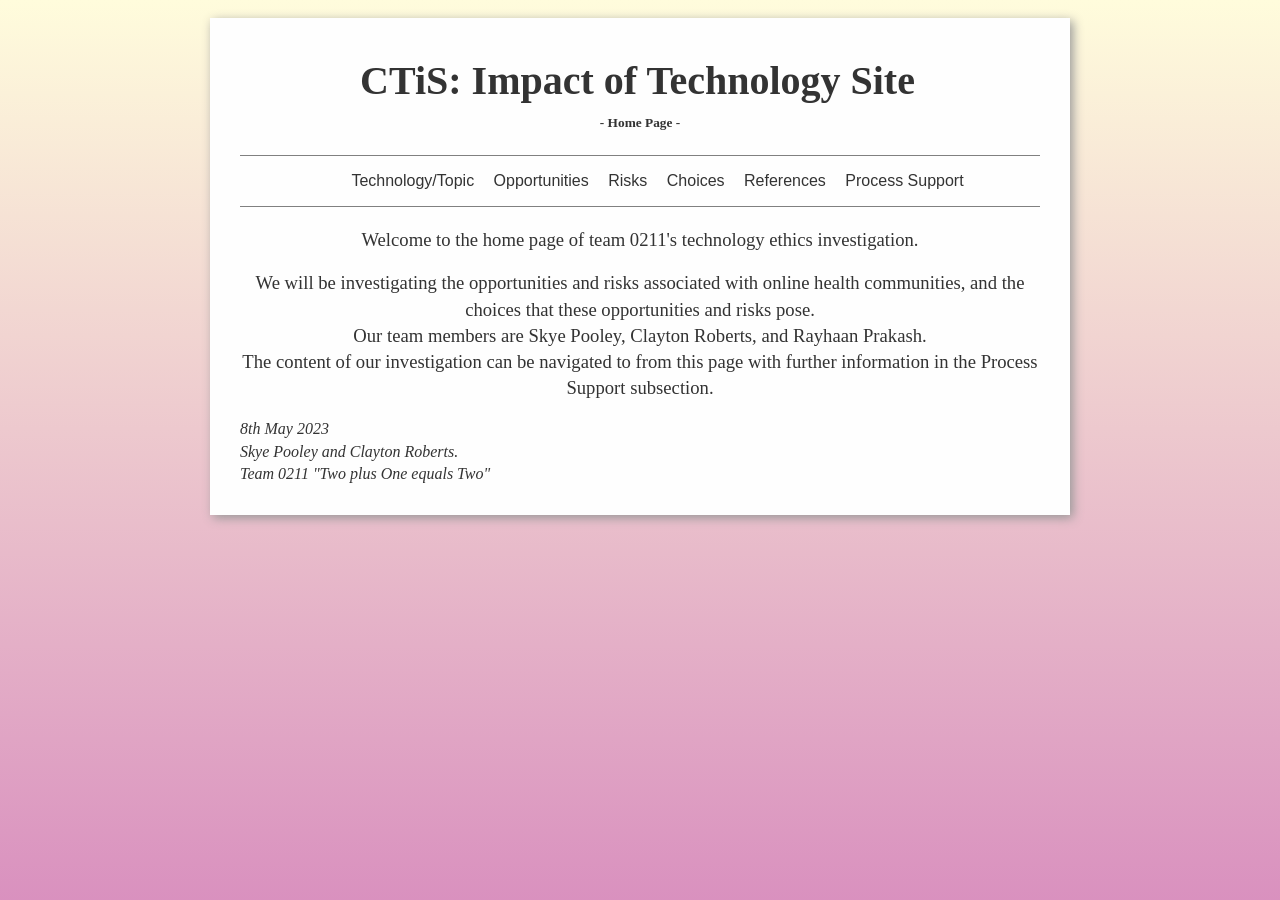
<file: index.html>
<!DOCTYPE html PUBLIC "-//W3C//DTD HTML 4.01//EN">
<html>
<head>
  <title>CTis: Impact of Technology</title>
  	<link rel="stylesheet" href="styles/mystyles.css">
</head>

<body>

  <!-- Wrap the content in a div to allow easier layout and alignment -->
  <div class="main">

    <!-- All the main content goes in this article container to keep the width sensible -->
      <article>
          <h1><a class="menu" href="index.html">CTiS: Impact of Technology Site</a></h1> <!-- Site title functions as lint to return to home -->
          <h5>- Home Page -</h5> <!-- Subtitle so the user always knows where they are -->
          <!-- Navigation bar
         Don't link to the page that the user is currently on. -->
          <hr>
          <div style="display: flex; justify-content: center; padding: 0px;">
              <ul class="menu">
                  <li class="horizontal"><a class="menu" href="misc/topic.html">Technology/Topic</a>
                  <li class="horizontal"><a class="menu" href="misc/opportunities.html">Opportunities</a>
                  <li class="horizontal"><a class="menu" href="misc/risks.html">Risks</a>
                  <li class="horizontal"><a class="menu" href="misc/choices.html">Choices</a>
                  <li class="horizontal"><a class="menu" href="misc/references.html">References</a>
                  <li class="horizontal"><a class="menu" href="misc/process.html">Process Support</a>
              </ul>
          </div>
          <hr>

          <p style="margin-top: 20px; text-align: center;">Welcome to the home page of team 0211's technology ethics investigation.</p>
          <p style="text-align: center;">
            We will be investigating the opportunities and risks associated with online health communities, and the choices that these opportunities and risks pose.<br>
            Our team members are Skye Pooley, Clayton Roberts, and Rayhaan Prakash.<br>
            The content of our investigation can be navigated to from this page with further information in the Process Support subsection.
          </p>

          <!-- Sign and date the page, it's only polite! -->
          <address>
              8th May 2023<br>
              Skye Pooley and Clayton Roberts.<br>
              Team 0211 "Two plus One equals Two"
          </address>

      </article>

  </div>

</body>
</html>
</file>
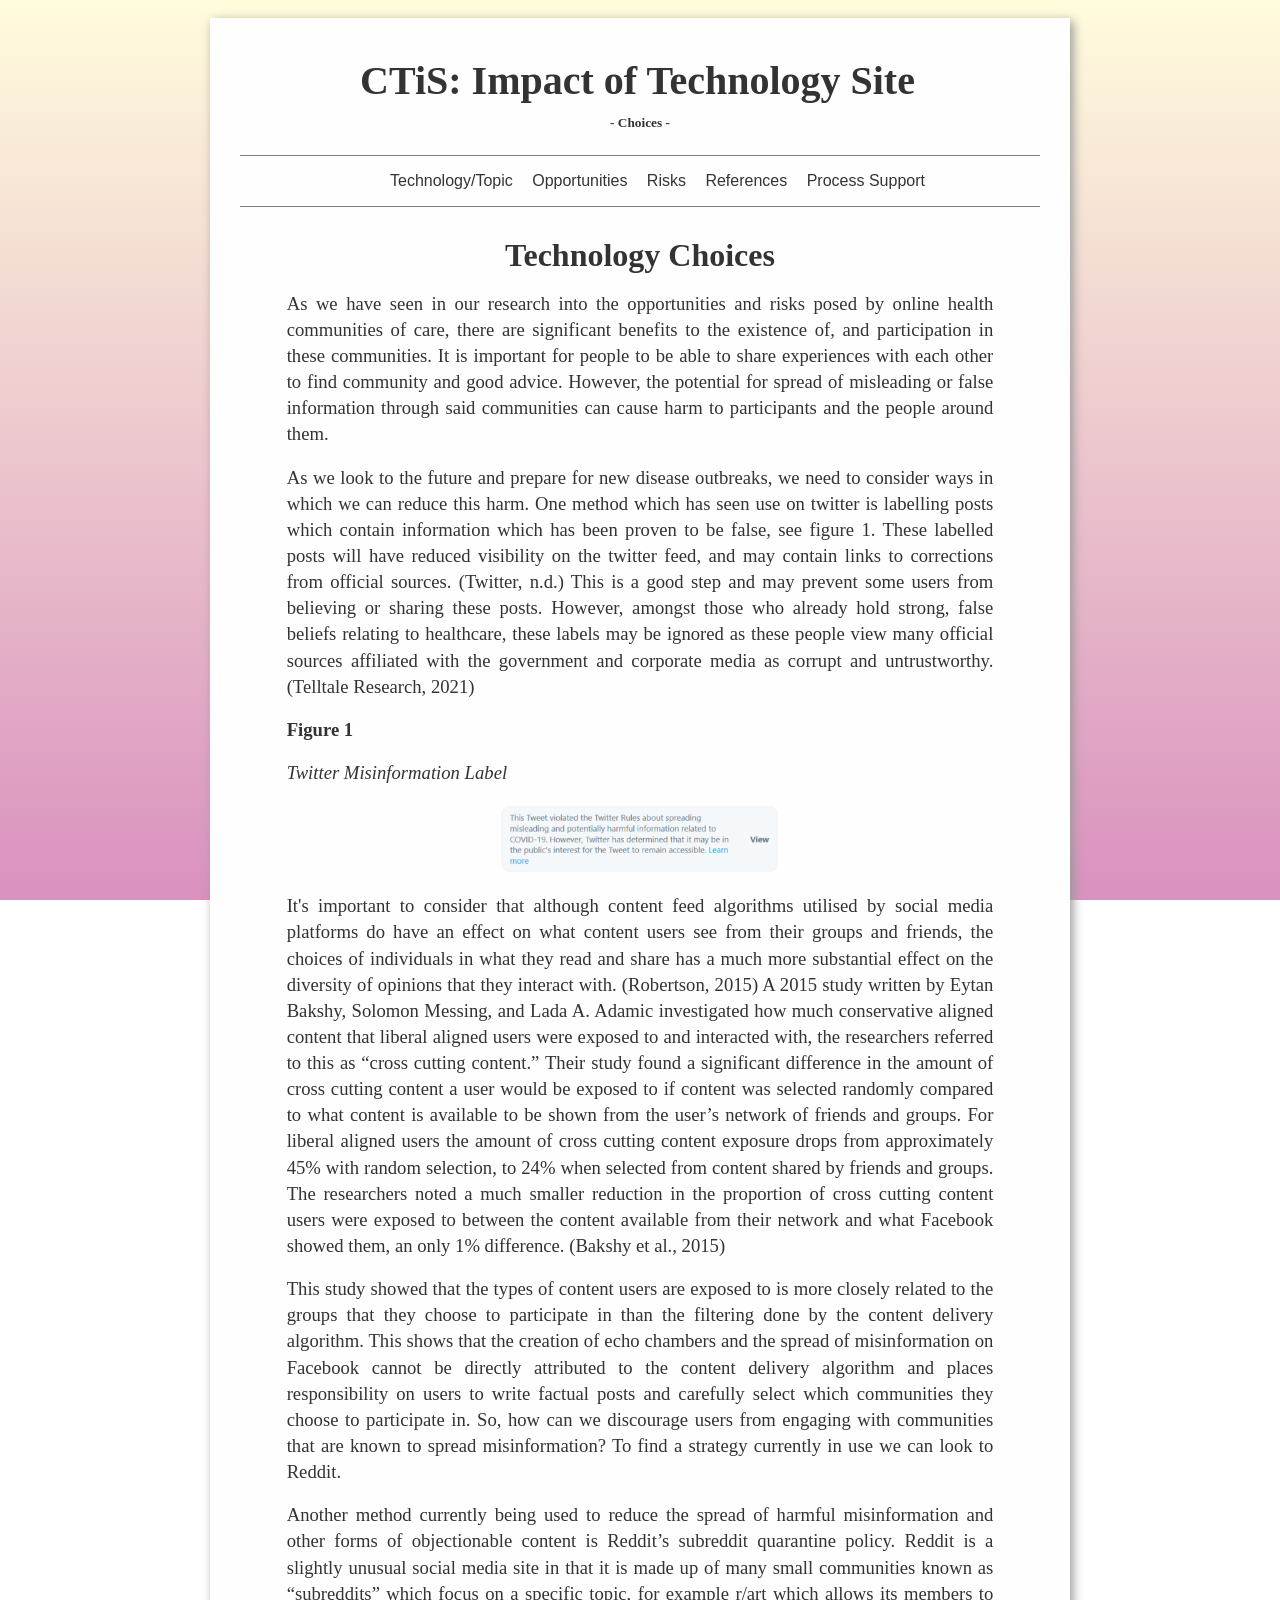
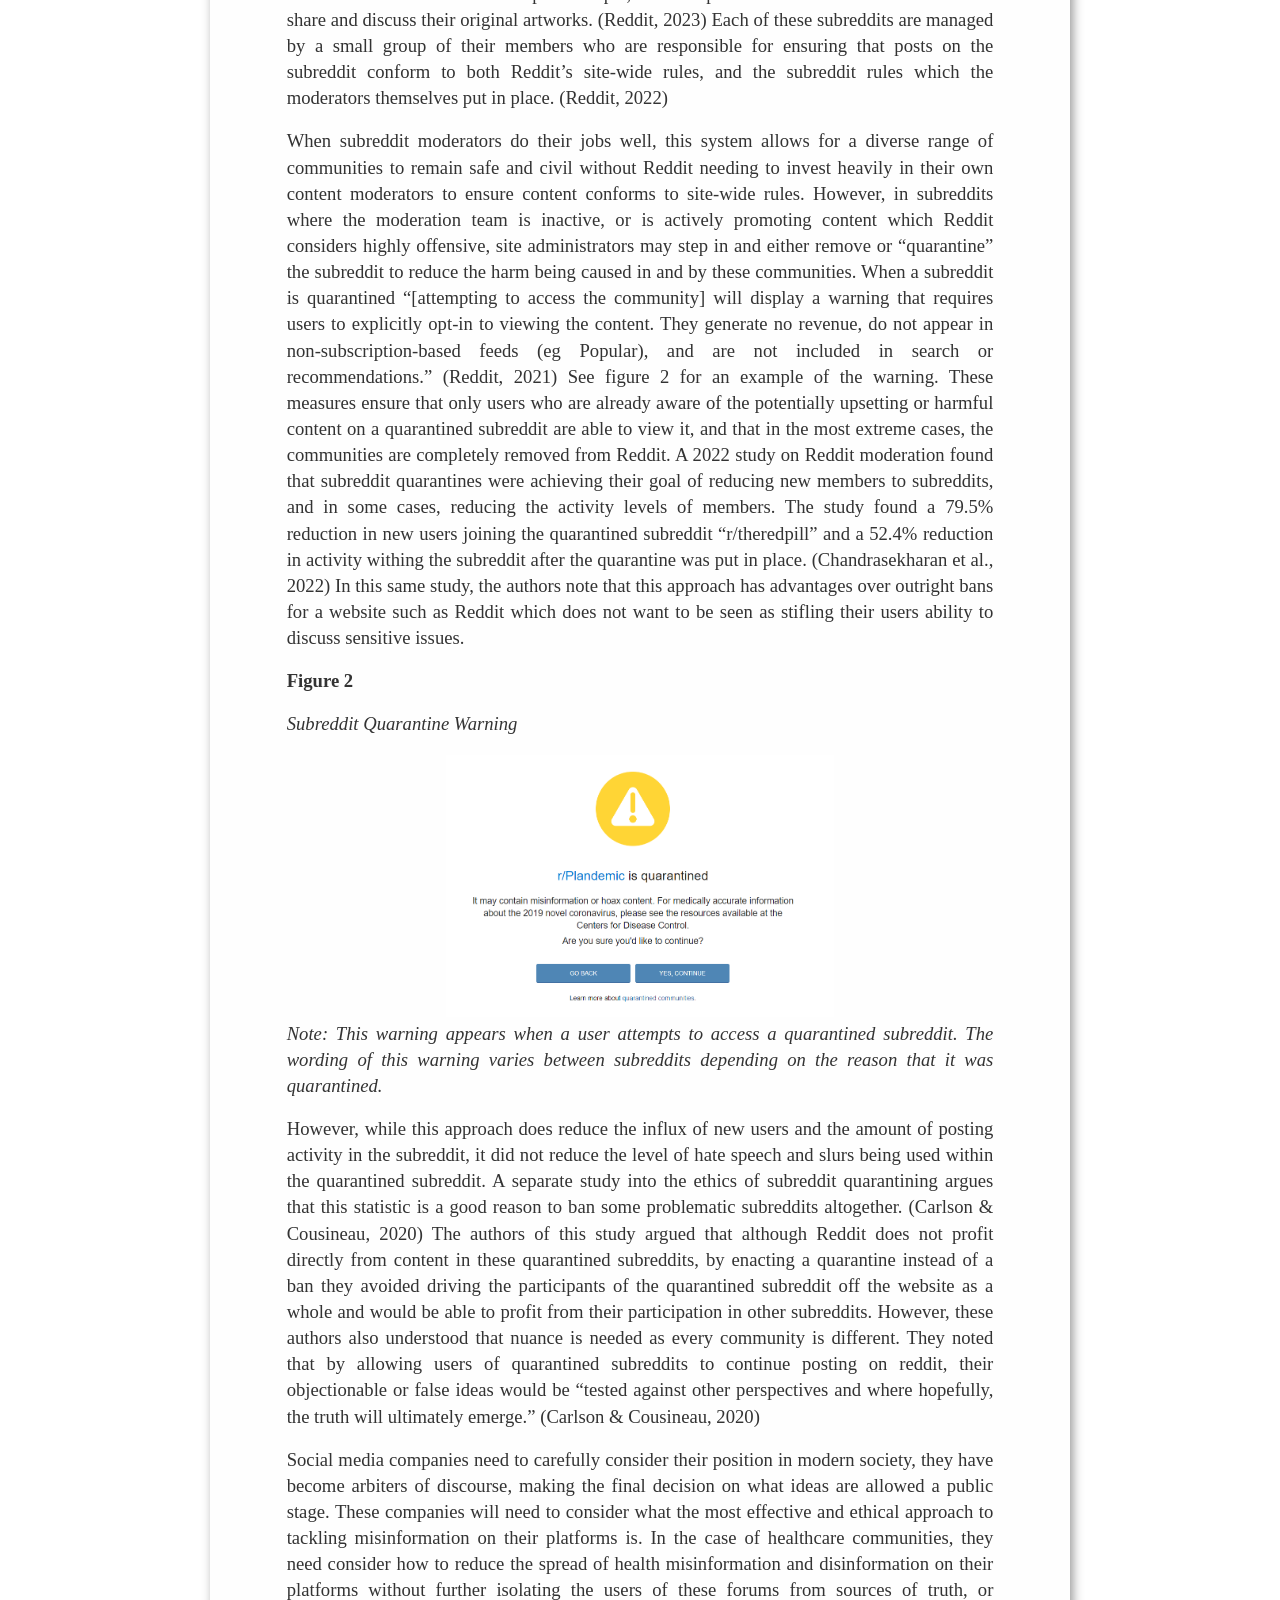
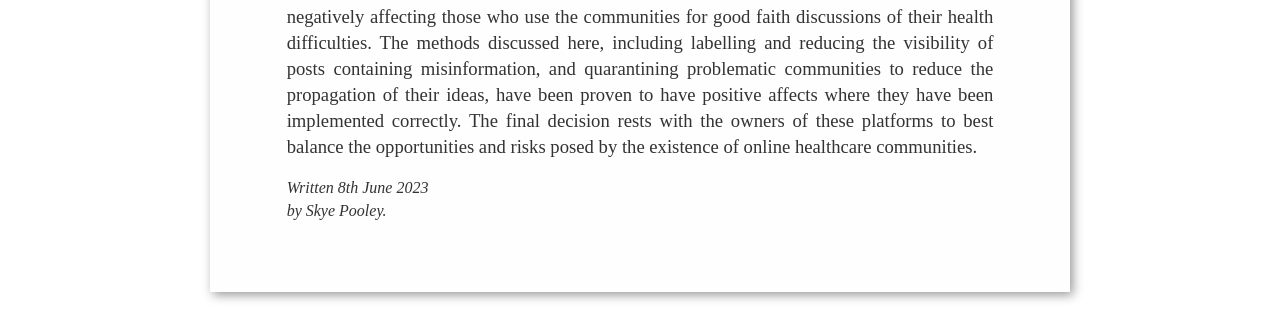
<file: misc/choices.html>
<!DOCTYPE html PUBLIC "-//W3C//DTD HTML 4.01//EN">
<html>
<head>
  <title>Choices</title>
  	<link rel="stylesheet" href="../styles/mystyles.css">
  </head>

<body>

  <div class="main">

    <article>
      <h1><a class="menu" href="../index.html">CTiS: Impact of Technology Site</a></h1>
      <h5>- Choices -</h5>
  
      <hr>
      <!-- Navbar -->
      <div class="main">
        <ul class="menu">
          <li class="horizontal"><a class="menu" href="topic.html">Technology/Topic</a>
          <li class="horizontal"><a class="menu" href="opportunities.html">Opportunities</a>
          <li class="horizontal"><a class="menu" href="risks.html">Risks</a>
          <li class="horizontal"><a class="menu" href="references.html">References</a>
          <li class="horizontal"><a class="menu" href="process.html">Process Support</a>
        </ul>
      </div>
  
      <hr>

      <div class="content">
        <!-- Main content -->
        <h2>Technology Choices</h2>

        <p>As we have seen in our research into the opportunities and risks posed by online health communities of care, there are significant benefits to the existence of, and participation in these communities. It is important for people to be able to share experiences with each other to find community and good advice. However, the potential for spread of misleading or false information through said communities can cause harm to participants and the people around them.</p>

        <p>As we look to the future and prepare for new disease outbreaks, we need to consider ways in which we can reduce this harm. One method which has seen use on twitter is labelling posts which contain information which has been proven to be false, see figure 1. These labelled posts will have reduced visibility on the twitter feed, and may contain links to corrections from official sources. (Twitter, n.d.) This is a good step and may prevent some users from believing or sharing these posts. However, amongst those who already hold strong, false beliefs relating to healthcare, these labels may be ignored as these people view many official sources affiliated with the government and corporate media as corrupt and untrustworthy. (Telltale Research, 2021)</p>

        <p><b>Figure 1</b></p>
        <p><i>Twitter Misinformation Label</i></p>
        <p><img src="../images/twitter_warning.png" class="figure" style="width: 40%"></p>

        <p>It's important to consider that although content feed algorithms utilised by social media platforms do have an effect on what content users see from their groups and friends, the choices of individuals in what they read and share has a much more substantial effect on the diversity of opinions that they interact with. (Robertson, 2015) A 2015 study written by Eytan Bakshy, Solomon Messing, and Lada A. Adamic investigated how much conservative aligned content that liberal aligned users were exposed to and interacted with, the researchers referred to this as “cross cutting content.” Their study found a significant difference in the amount of cross cutting content a user would be exposed to if content was selected randomly compared to what content is available to be shown from the user’s network of friends and groups. For liberal aligned users the amount of cross cutting content exposure drops from approximately 45% with random selection, to 24% when selected from content shared by friends and groups. The researchers noted a much smaller reduction in the proportion of cross cutting content users were exposed to between the content available from their network and what Facebook showed them, an only 1% difference. (Bakshy et al., 2015)
        </p>
        
        <p>This study showed that the types of content users are exposed to is more closely related to the groups that they choose to participate in than the filtering done by the content delivery algorithm. This shows that the creation of echo chambers and the spread of misinformation on Facebook cannot be directly attributed to the content delivery algorithm and places responsibility on users to write factual posts and carefully select which communities they choose to participate in. So, how can we discourage users from engaging with communities that are known to spread misinformation? To find a strategy currently in use we can look to Reddit.
        </p>

        <p>Another method currently being used to reduce the spread of harmful misinformation and other forms of objectionable content is Reddit’s subreddit quarantine policy. Reddit is a slightly unusual social media site in that it is made up of many small communities known as “subreddits” which focus on a specific topic, for example r/art which allows its members to share and discuss their original artworks. (Reddit, 2023) Each of these subreddits are managed by a small group of their members who are responsible for ensuring that posts on the subreddit conform to both Reddit’s site-wide rules, and the subreddit rules which the moderators themselves put in place. (Reddit, 2022) </p>

        <p>When subreddit moderators do their jobs well, this system allows for a diverse range of communities to remain safe and civil without Reddit needing to invest heavily in their own content moderators to ensure content conforms to site-wide rules. However, in subreddits where the moderation team is inactive, or is actively promoting content which Reddit considers highly offensive, site administrators may step in and either remove or “quarantine” the subreddit to reduce the harm being caused in and by these communities. When a subreddit is quarantined “[attempting to access the community] will display a warning that requires users to explicitly opt-in to viewing the content. They generate no revenue, do not appear in non-subscription-based feeds (eg Popular), and are not included in search or recommendations.” (Reddit, 2021) See figure 2 for an example of the warning. These measures ensure that only users who are already aware of the potentially upsetting or harmful content on a quarantined subreddit are able to view it, and that in the most extreme cases, the communities are completely removed from Reddit. A 2022 study on Reddit moderation found that subreddit quarantines were achieving their goal of reducing new members to subreddits, and in some cases, reducing the activity levels of members. The study found a 79.5% reduction in new users joining the quarantined subreddit “r/theredpill” and a 52.4% reduction in activity withing the subreddit after the quarantine was put in place. (Chandrasekharan et al., 2022) In this same study, the authors note that this approach has advantages over outright bans for a website such as Reddit which does not want to be seen as stifling their users ability to discuss sensitive issues.</p>

        <p><b>Figure 2</b></p>
        <p><i>Subreddit Quarantine Warning</i></p>
        <img src="../images/subreddit_quarantine.png" class="figure">
        <p><i>Note: This warning appears when a user attempts to access a quarantined subreddit. The wording of this warning varies between subreddits depending on the reason that it was quarantined.</i></p>

        <p>
          However, while this approach does reduce the influx of new users and the amount of posting activity in the subreddit, it did not reduce the level of hate speech and slurs being used within the quarantined subreddit. A separate study into the ethics of subreddit quarantining argues that this statistic is a good reason to ban some problematic subreddits altogether. (Carlson & Cousineau, 2020) The authors of this study argued that although Reddit does not profit directly from content in these quarantined subreddits, by enacting a quarantine instead of a ban they avoided driving the participants of the quarantined subreddit off the website as a whole and would be able to profit from their participation in other subreddits. However, these authors also understood that nuance is needed as every community is different. They noted that by allowing users of quarantined subreddits to continue posting on reddit, their objectionable or false ideas would be “tested against other perspectives and where hopefully, the truth will ultimately emerge.” (Carlson & Cousineau, 2020)
        </p>

        <p>
          Social media companies need to carefully consider their position in modern society, they have become arbiters of discourse, making the final decision on what ideas are allowed a public stage. These companies will need to consider what the most effective and ethical approach to tackling misinformation on their platforms is. In the case of healthcare communities, they need consider how to reduce the spread of health misinformation and disinformation on their platforms without further isolating the users of these forums from sources of truth, or negatively affecting those who use the communities for good faith discussions of their health difficulties. The methods discussed here, including labelling and reducing the visibility of posts containing misinformation, and quarantining problematic communities to reduce the propagation of their ideas, have been proven to have positive affects where they have been implemented correctly. The final decision rests with the owners of these platforms to best balance the opportunities and risks posed by the existence of online healthcare communities.
        </p>

        <!-- Sign and date the page, it's only polite! -->
        <address>Written 8th June 2023<br>
          by Skye Pooley.</address>

      </div>
    </article>
  </div>
 

 </html>
</file>
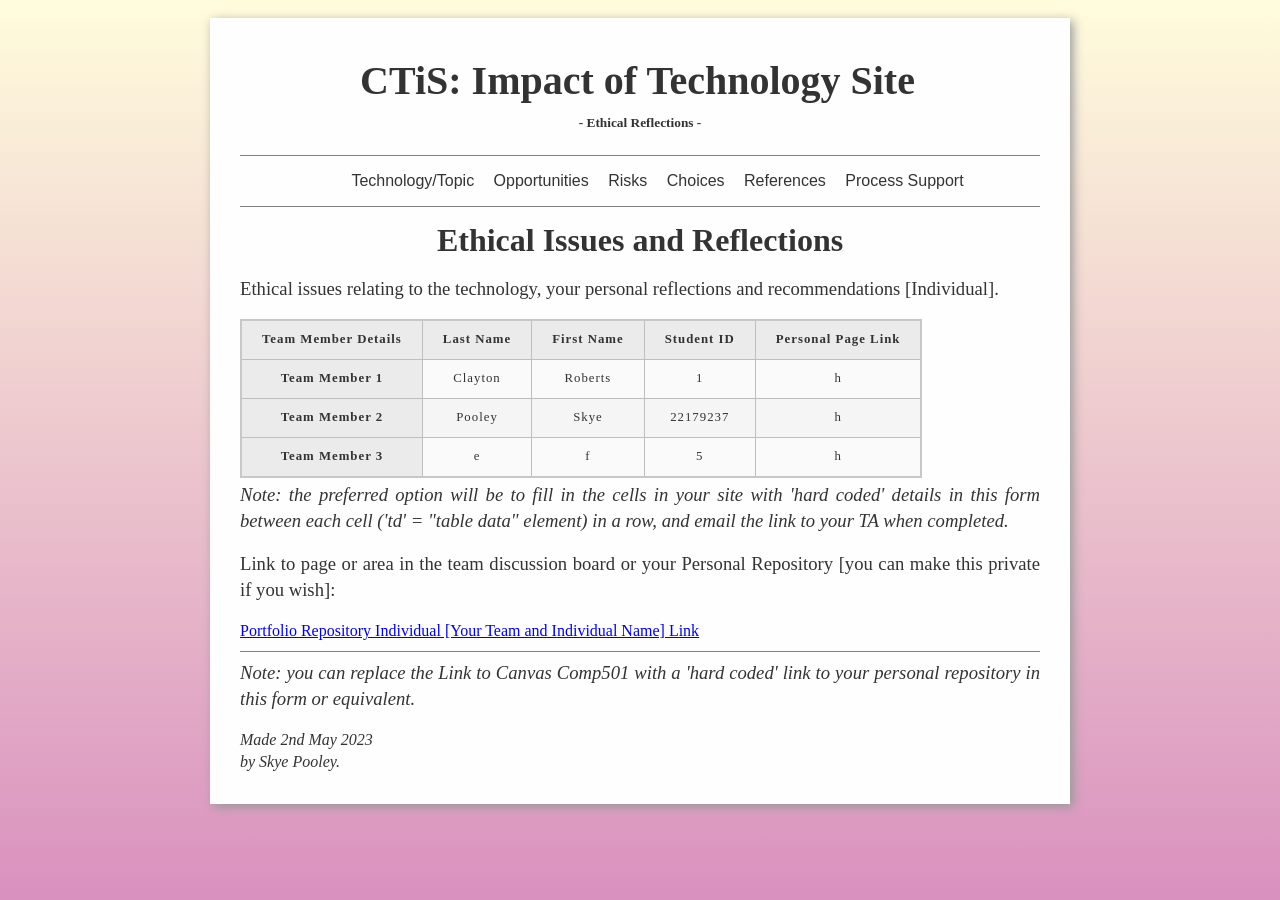
<file: misc/ethics.html>
<!DOCTYPE html PUBLIC "-//W3C//DTD HTML 4.01//EN">
<html>
<head>
  <title>Ethics</title>
  	<link rel="stylesheet" href="../styles/mystyles.css">
  </head>

<body>

	<div class="main">
		<article>

		<h1><a class="menu" href="../index.html">CTiS: Impact of Technology Site</a></h1>
		<h5>- Ethical Reflections -</h5>
	
		<hr>
		<!-- Navbar -->
		<div class="main">
		<ul class="menu">
			<li class="horizontal"><a class="menu" href="topic.html">Technology/Topic</a>
			<li class="horizontal"><a class="menu" href="opportunities.html">Opportunities</a>
			<li class="horizontal"><a class="menu" href="risks.html">Risks</a>
			<li class="horizontal"><a class="menu" href="choices.html">Choices</a>
			<li class="horizontal"><a class="menu" href="references.html">References</a>
			<li class="horizontal"><a class="menu" href="process.html">Process Support</a>
		</ul>
		</div>
	
		<hr>

		<!-- Main content -->
		<h2>Ethical Issues and Reflections</h2>

		<p>Ethical issues relating to the technology, your personal reflections and recommendations [Individual].</p>

		<table>			
			<tr>
				<th>Team Member Details</th>
				<th scope="col" class="last name">Last Name</th> 
				<th scope="col" class="first name">First Name</th> 
				<th scope="col" class="id">Student ID</th> 	
				<th scope="col" class="repo">Personal Page Link</th> 
			</tr>

			<tr>
				<th scope="row">Team Member 1</th>
				<td>Clayton</td>
				<td>Roberts</td>
				<td>1</td>	
				<td>h</td>
			</tr>

			<tr>
				<th scope="row">Team Member 2</th>
				<td>Pooley</td>
				<td>Skye</td>
				<td>22179237</td>	
				<td>h</td>
			</tr>

			<tr>
				<th scope="row">Team Member 3</th>
				<td>e</td>
				<td>f</td>
				<td>5</td>
				<td>h</td>
			</tr>  
		</table>

		<p><em>Note: the preferred option will be to fill in the cells in your site with 'hard coded' details in this form between each cell ('td' = "table data" element) in a row, and email the link to your TA when completed.</em></p>


		<p>Link to page or area in the team discussion board or your Personal Repository [you can make this private if you wish]: </p>
		<a href="https://canvas.aut.ac.nz/groups/36051">Portfolio Repository Individual [Your Team and Individual Name] Link</a>

		<hr>
		<p><em>Note: you can replace the Link to Canvas Comp501 with a 'hard coded' link to your personal repository in this form or equivalent.</p></em> 

		<!-- Sign and date the page, it's only polite! -->
		<address>Made 2nd May 2023<br>
			by Skye Pooley.</address>
		</article>
	</div>

 </html>
</file>
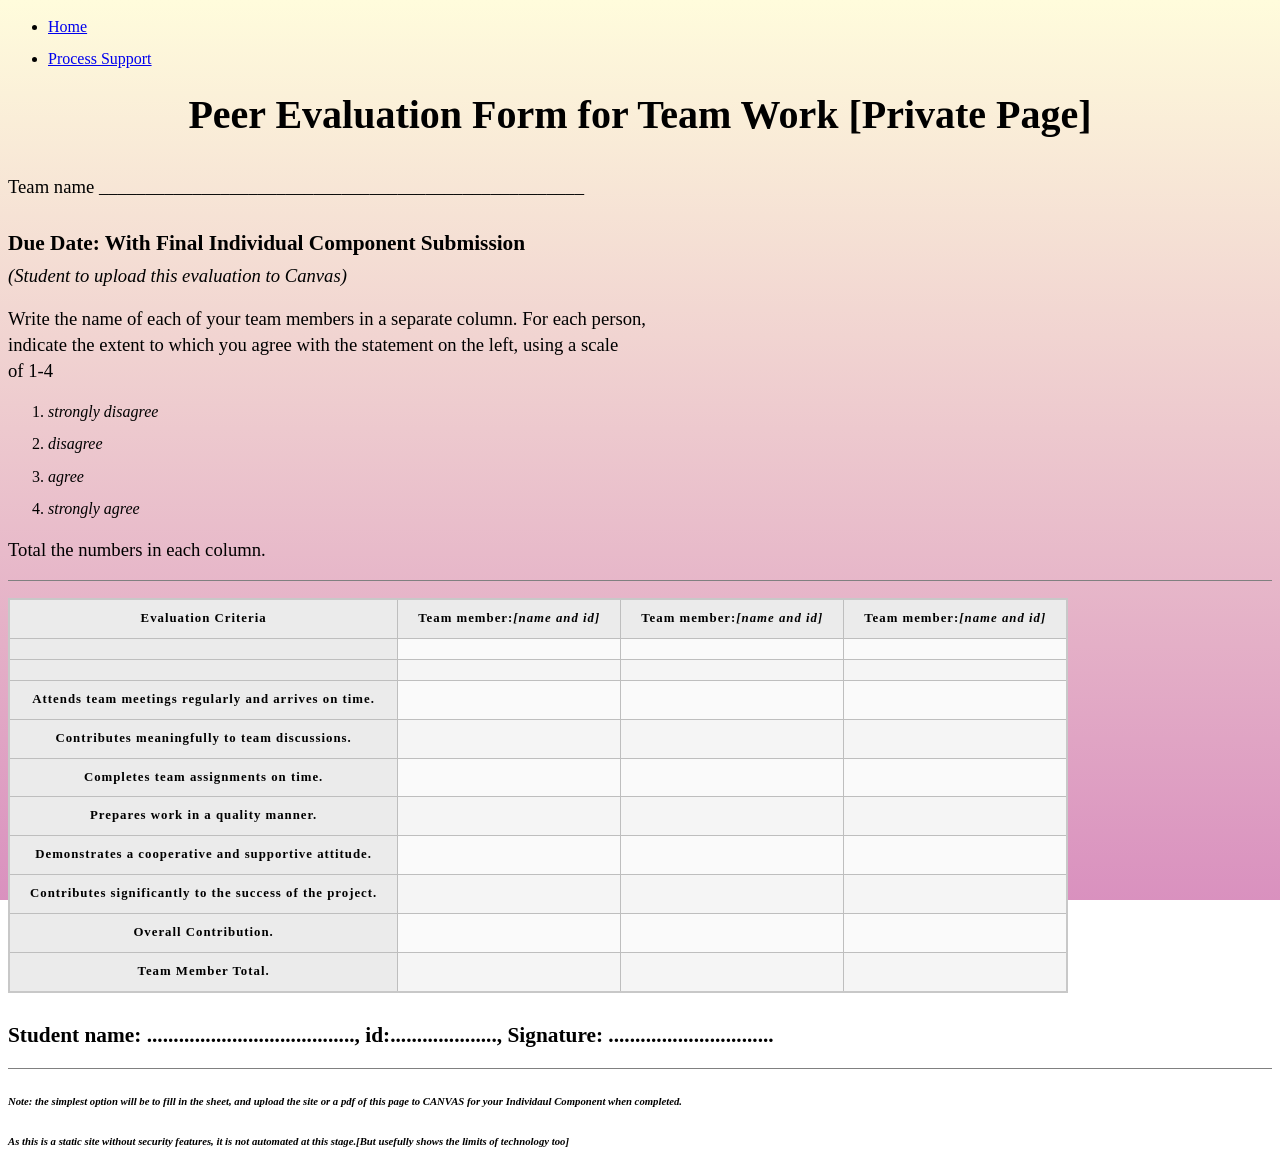
<file: misc/evaluation.html>
<!DOCTYPE html PUBLIC "-//W3C//DTD HTML 4.01//EN">
<html>
<head>
  <title>Peer Evaluation Form</title>
   	<link rel="stylesheet" href="../styles/mystyles.css" type="text/css">
</head>

<body>
<!-- Site navigation menu -->
<ul class="navbar">
  <li><a href="../index.html">Home</a>
  <li><a href="process.html">Process Support</a>
</ul>

<h1>Peer Evaluation Form for Team Work [Private Page]</h1><br>
<p>Team name ____________________________________________________</p>

<h4>Due Date:  With Final Individual Component Submission </h4><p><em>(Student to upload this evaluation to Canvas)</em></p> 


<p>Write the name of each of your team members in a separate column. For each person,<br>
 indicate the extent to which you agree with the statement on the left, using a scale <br>
 of 1-4 
 <ol start =01>
 <li><em>strongly disagree
 <li>disagree
 <li>agree
 <li>strongly agree</em>
 </ol>
 
<p> Total the numbers in each column.


		
<table>
    <p>
	<body ><th>Evaluation Criteria</th>
    
        
        <th scope="col" class="Team member 1">Team member:<em>[name and id]</em></th> 
	    <th scope="col" class="Team member 1">Team member:<em>[name and id]</em></th> 
        <th scope="col" class="Team member 1">Team member:<em>[name and id]</em></th> 
		
    </tr>
	<hr />
	</p>
	<p align = "left"</p>
		<th scope="row"></th>
		<td></td>
		<td></td>
        <td></td>

   </tr>
	<p align = "left"</p>
		<th scope="row"></th>
		<td></td>
		<td></td>
        <td></td>

   </tr>
		<p align = "left"</p>
		<th scope="row">Attends team meetings regularly and arrives on time.</th>
		<td></td>
		<td></td>
        <td></td>

   </tr>
	<p align = "left"</p>
	<th scope="row">Contributes meaningfully to team discussions.</th>
        <td></td>
		<td></td>
        <td></td>
 
    </tr>
	<th scope="row">Completes team assignments on time.</th>
        <td></td>
		<td></td>
        <td></td>
  
    </tr>
	<th scope="row">Prepares work in a quality manner.</th>
        <td></td>
		<td></td>
        <td></td>
     
    </tr>
	<th scope="row">Demonstrates a cooperative and supportive attitude.</th>
        <td></td>
		<td></td>
        <td></td>
        
    </tr>
	<th scope="row">Contributes significantly to the success of the project.</th>
        <td></td>
		<td></td>
        <td></td>
        
    </tr>
	<th scope="row">Overall Contribution.</th>
        <td></td>
		<td></td>
        <td></td>
        		
   </tr>
   		
   </tr><th scope="row">Team Member Total.</th>
        
		<td></td>
		<td></td>
        <td></td>
        		
   </tr>
</table>

<p><h4>Student name: ......................................., id:...................., Signature: ...............................</p></h4>
<hr/>
<p><h6><em>Note: the simplest option will be to fill in the sheet, and upload the site or a pdf of this page to CANVAS for your Individaul Component when completed.</p></h6></em> 
 <p><h6><em>As this is a static site without security features, it is not automated at this stage.[But usefully shows the limits of technology too]</p></h6></em>
</body>
</html>
</file>
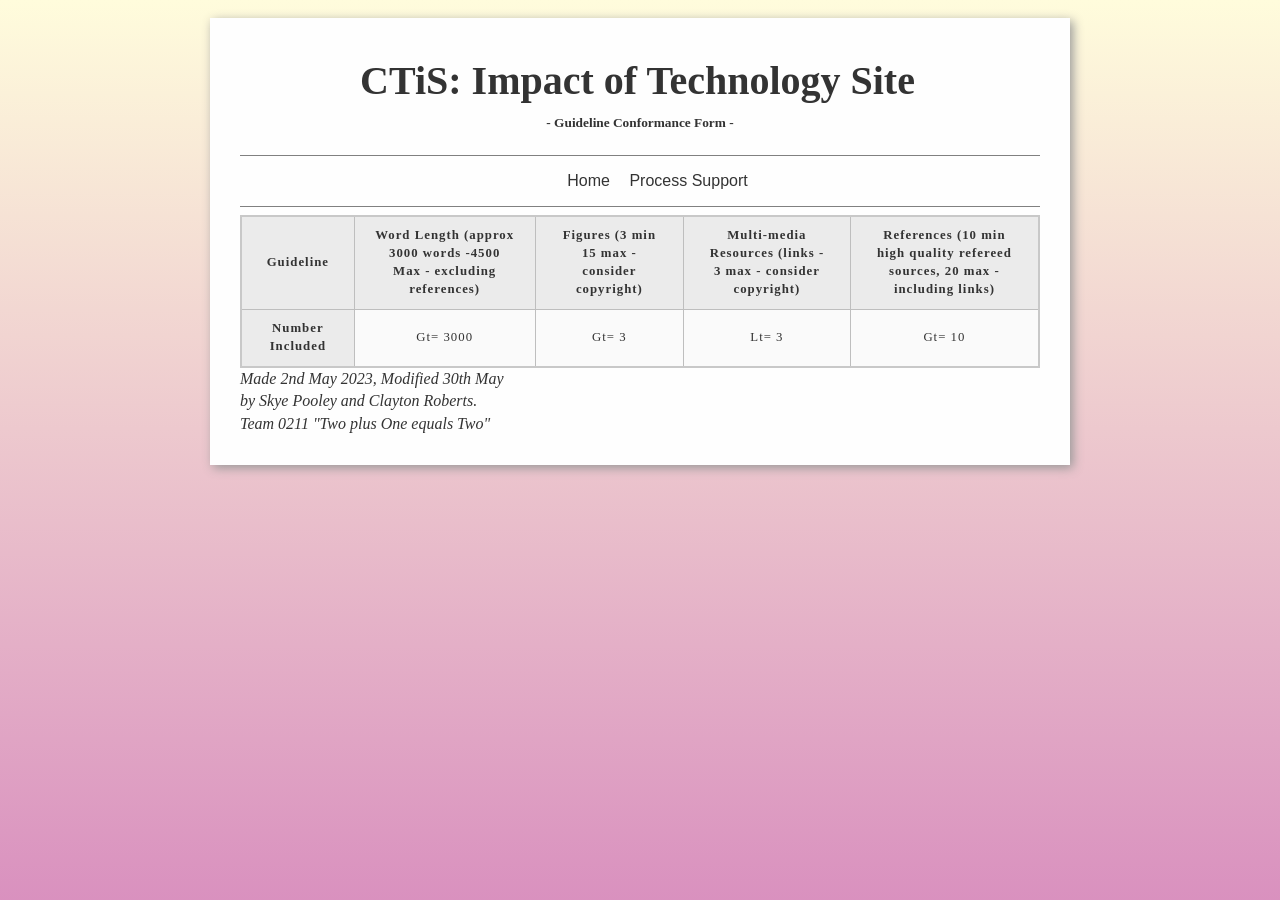
<file: misc/guidelines.html>
<!DOCTYPE html PUBLIC "-//W3C//DTD HTML 4.01//EN">
<html>
<head>
  <title>guidelines</title>
   	<link rel="stylesheet" href="../styles/mystyles.css" type="text/css">
</head>

<body>
    <div class="main">
        <article>
            <h1><a class="menu" href="../index.html">CTiS: Impact of Technology Site</a></h1>
            <h5>- Guideline Conformance Form -</h5>
            
            <!-- Navbar -->
            <hr>
            <div class="main">
                <ul class="menu">
                    <li class="horizontal"><a class="menu" href="../index.html">Home</a>
                    <li class="horizontal"><a class="menu" href="process.html">Process Support</a>
                </ul>
            </div>
            <hr>
					
			<table>
				<th>Guideline</th>
					<th scope="col" class="word length">Word Length (approx 3000 words -4500 Max - excluding references)</th>
					<th scope="col" class="first name">Figures (3 min 15  max - consider copyright)</th> 
					<th scope="col" class="id">Multi-media  Resources (links - 3 max - consider copyright)</th> 
					<th scope="col" class="email">References (10 min high quality refereed sources, 20 max - including links)</th>
				</tr>
				<tr>
					<th scope="row">Number Included</th>
					<td> Gt= 3000</td>
					<td> Gt= 3</td>
					<td> Lt= 3</td>
					<td> Gt= 10</td>
				</tr>
			</table>

			<!-- Sign and date the page, it's only polite! -->
			<address>
				Made 2nd May 2023, Modified 30th May<br>
				by Skye Pooley and Clayton Roberts.<br>
				Team 0211 "Two plus One equals Two"
			</address>
		</article>
	</div>
</body>
</html>
</file>
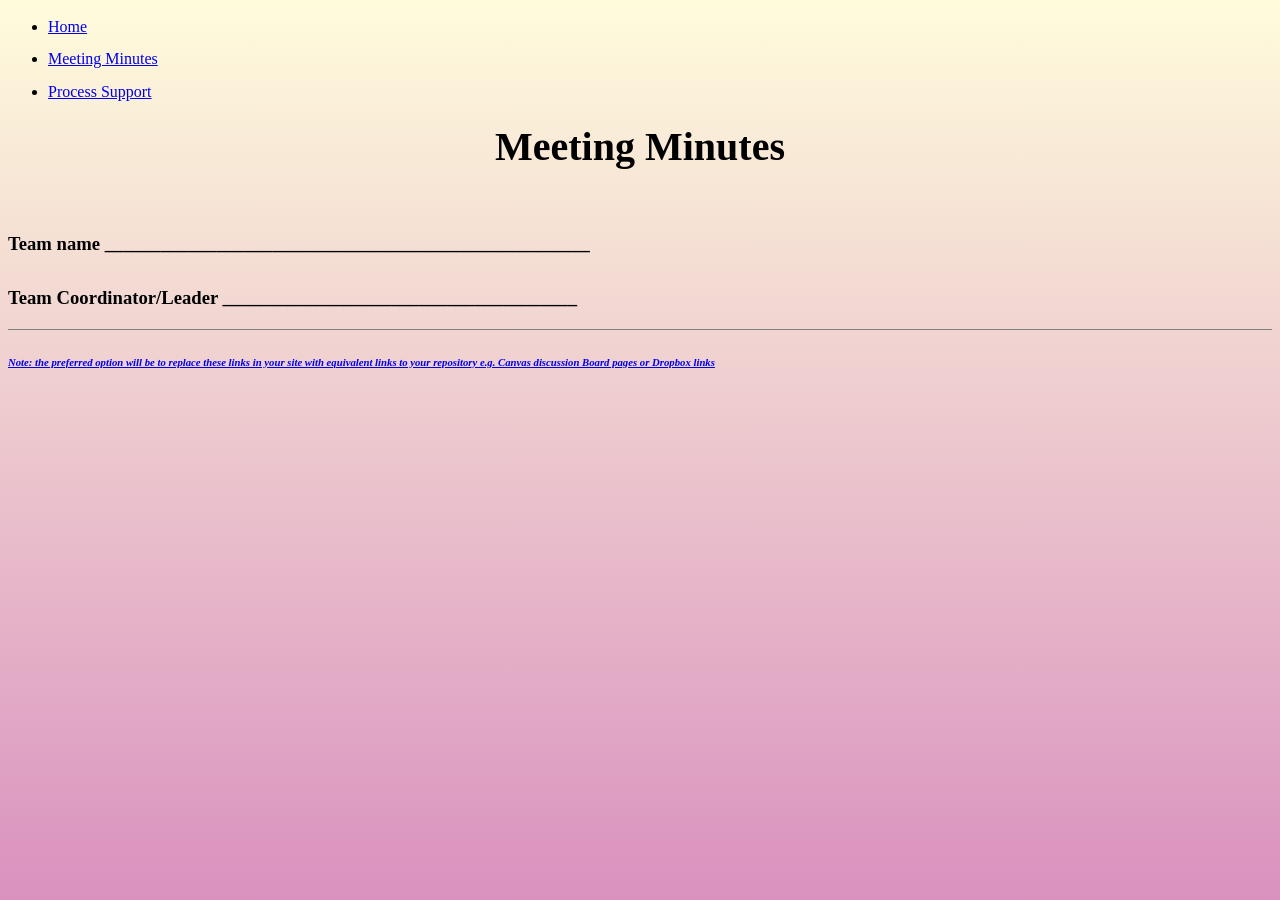
<file: misc/meetings.html>
<!DOCTYPE html PUBLIC "-//W3C//DTD HTML 4.01//EN">
<html>
<head>
  <title>guidelines</title>
   	<link rel="stylesheet" href="../styles/mystyles.css" type="text/css">
</head>

<body>
<!-- Site navigation menu -->
<ul class="navbar">
	<li><a href="../index.html">Home</a>
   	<li><a href="https://www.dropbox.com/sh/mjyajw349thbj61/AAAAGNBVWF_0VHEPafZjLaHPa/00%20Videos%20of%20Lectures%20S1%202020?dl=0&subfolder_nav_tracking=1">Meeting Minutes</a>
	<li><a href="process.html">Process Support</a>
	</ul>




<h1>Meeting Minutes</h1><br>


<h4><p>Team name ____________________________________________________</p></h4>

<h4><p>Team Coordinator/Leader ______________________________________</p></h4>
		

  <a href="https://canvas.aut.ac.nz/courses/1048/discussion_topics/3449" Meeting Minutes Repository Alternative Link</a>      

  

<hr/>
<p><h6><em>Note: the preferred option will be to replace these links in your site with equivalent links to your repository e.g. Canvas discussion Board pages or Dropbox links</h6></em></p>
</body>
</html>
</file>
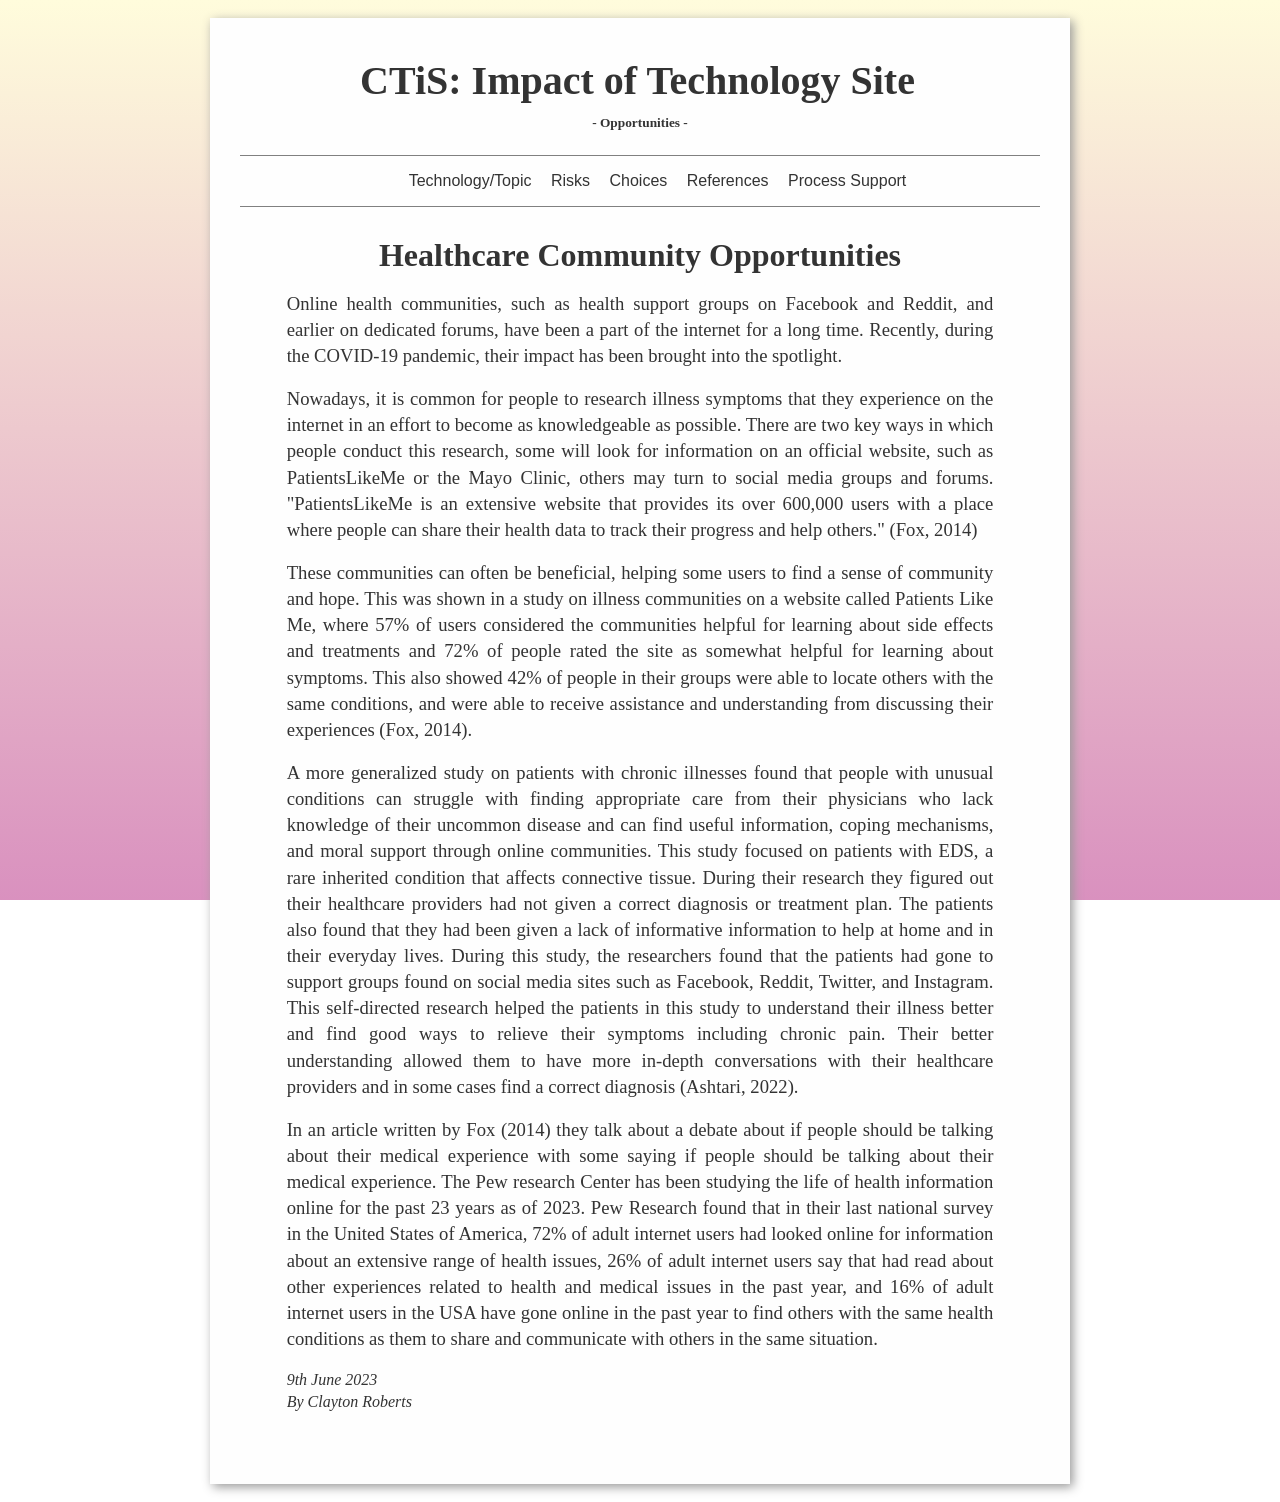
<file: misc/opportunities.html>
<!DOCTYPE html PUBLIC "-//W3C//DTD HTML 4.01//EN">
<html>
<head>
  <title>opportunities</title>
  	<link rel="stylesheet" href="../styles/mystyles.css">
  </head>

<body>

  <div class="main">

    <article>
      <h1><a class="menu" href="../index.html">CTiS: Impact of Technology Site</a></h1>
      <h5>- Opportunities -</h5>
  
      <hr>

      <!-- Navbar -->
      <div class="main">
        <ul class="menu">
          <li class="horizontal"><a class="menu" href="topic.html">Technology/Topic</a>
          <li class="horizontal"><a class="menu" href="risks.html">Risks</a>
          <li class="horizontal"><a class="menu" href="choices.html">Choices</a>
          <li class="horizontal"><a class="menu" href="references.html">References</a>
          <li class="horizontal"><a class="menu" href="process.html">Process Support</a>
        </ul>
      </div>
  
      <hr>

      <div class="content">
        <!-- Main content -->
        <h2>Healthcare Community Opportunities</h2>

        <p>
          Online health communities, such as health support groups on Facebook and Reddit, and earlier on dedicated forums, have been a part of the internet for a long time. Recently, during the COVID-19 pandemic, their impact has been brought into the spotlight.
        </p>

        <p>
          Nowadays, it is common for people to research illness symptoms that they experience on the internet in an effort to become as knowledgeable as possible. There are two key ways in which people conduct this research, some will look for information on an official website, such as PatientsLikeMe or the Mayo Clinic, others may turn to social media groups and forums. "PatientsLikeMe is an extensive website that provides its over 600,000 users with a place where people can share their health data to track their progress and help others." (Fox, 2014)
        </p>

        <p>
          These communities can often be beneficial, helping some users to find a sense of community and hope. This was shown in a study on illness communities on a website called Patients Like Me, where 57% of users considered the communities helpful for learning about side effects and treatments and 72% of people rated the site as somewhat helpful for learning about symptoms. This also showed 42% of people in their groups were able to locate others with the same conditions, and were able to receive assistance and understanding from discussing their experiences (Fox, 2014).
        </p>

        <p>
          A more generalized study on patients with chronic illnesses found that people with unusual conditions can struggle with finding appropriate care from their physicians who lack knowledge of their uncommon disease and can find useful information, coping mechanisms, and moral support through online communities. This study focused on patients with EDS, a rare inherited condition that affects connective tissue. During their research they figured out their healthcare providers had not given a correct diagnosis or treatment plan. The patients also found that they had been given a lack of informative information to help at home and in their everyday lives.  During this study, the researchers found that the patients had gone to support groups found on social media sites such as Facebook, Reddit, Twitter, and Instagram. This self-directed research helped the patients in this study to understand their illness better and find good ways to relieve their symptoms including chronic pain. Their better understanding allowed them to have more in-depth conversations with their healthcare providers and in some cases find a correct diagnosis (Ashtari, 2022).
        </p>

        <p>
          In an article written by Fox (2014) they talk about a debate about if people should be talking about their medical experience with some saying if people should be talking about their medical experience. The Pew research Center has been studying the life of health information online for the past 23 years as of 2023. Pew Research found that in their last national survey in the United States of America, 72% of adult internet users had looked online for information about an extensive range of health issues, 26% of adult internet users say that had read about other experiences related to health and medical issues in the past year, and 16% of adult internet users in the USA have gone online in the past year to find others with the same health conditions as them to share and communicate with others in the same situation. 
        </p>

        <address>
          9th June 2023<br>
          By Clayton Roberts
        </address>
      </div>
  </article>
</div>


 </html>
</file>
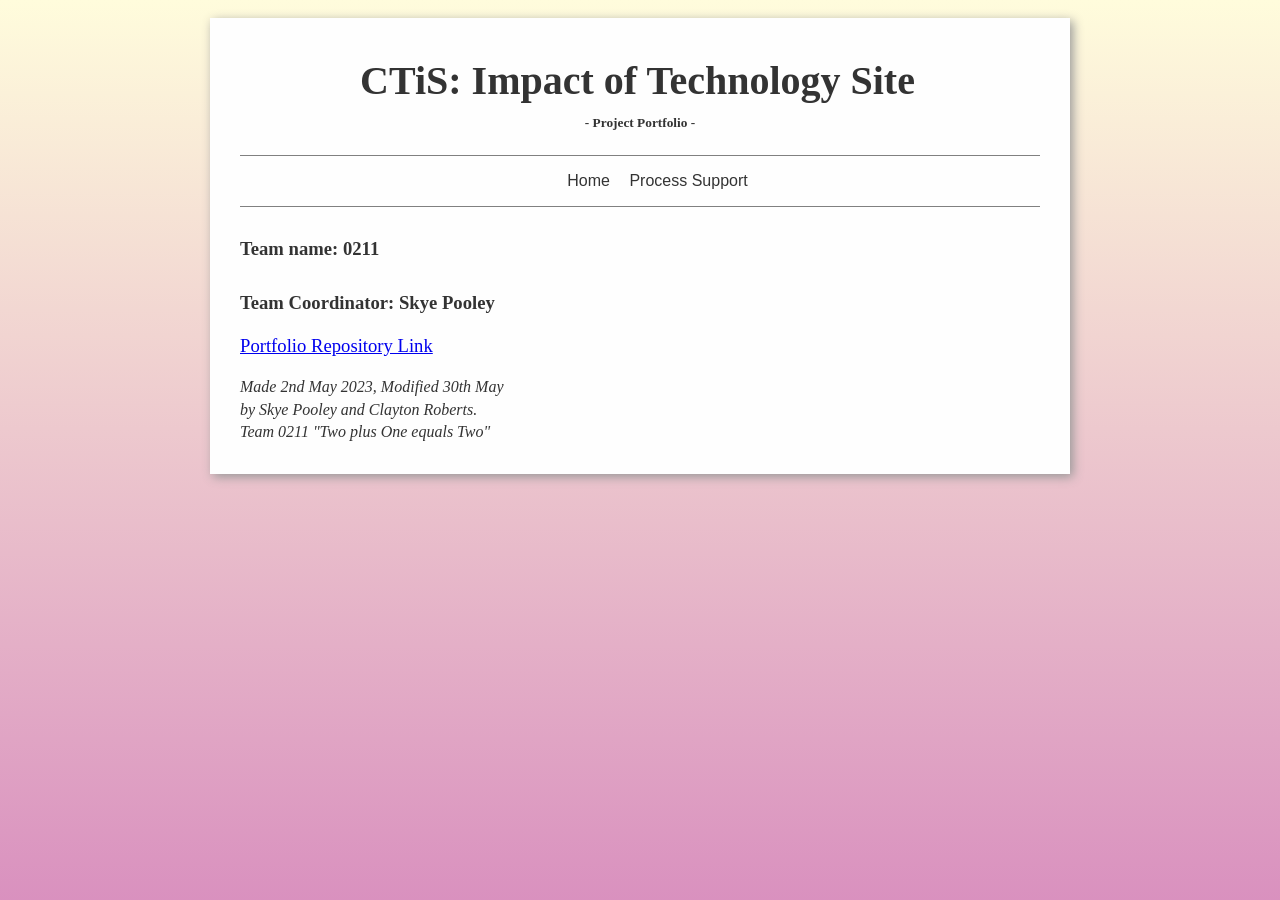
<file: misc/portfolio.html>
<!DOCTYPE html PUBLIC "-//W3C//DTD HTML 4.01//EN">
<html>
<head>
  <title>Portfolio</title>
   	<link rel="stylesheet" href="../styles/mystyles.css" type="text/css">
</head>

<body>
    <div class="main">
        <article>
            <h1><a class="menu" href="../index.html">CTiS: Impact of Technology Site</a></h1>
            <h5>- Project Portfolio -</h5>
            
            <!-- Navbar -->
            <hr>
            <div class="main">
                <ul class="menu">
                    <li class="horizontal"><a class="menu" href="../index.html">Home</a>
                    <li class="horizontal"><a class="menu" href="process.html">Process Support</a>
                </ul>
            </div>
            <hr>

			<h4><p>Team name: 0211</p></h4>
			<h4><p>Team Coordinator: Skye Pooley</p></h4>
			
			<p><a href="https://github.com/SkyePooley/COMP501_0211.github.io">Portfolio Repository Link</a></p>
			
			<!-- Sign and date the page, it's only polite! -->
			<address>
				Made 2nd May 2023, Modified 30th May<br>
				by Skye Pooley and Clayton Roberts.<br>
				Team 0211 "Two plus One equals Two"
			</address>
		</article>
	</div>
</body>
</html>
</file>
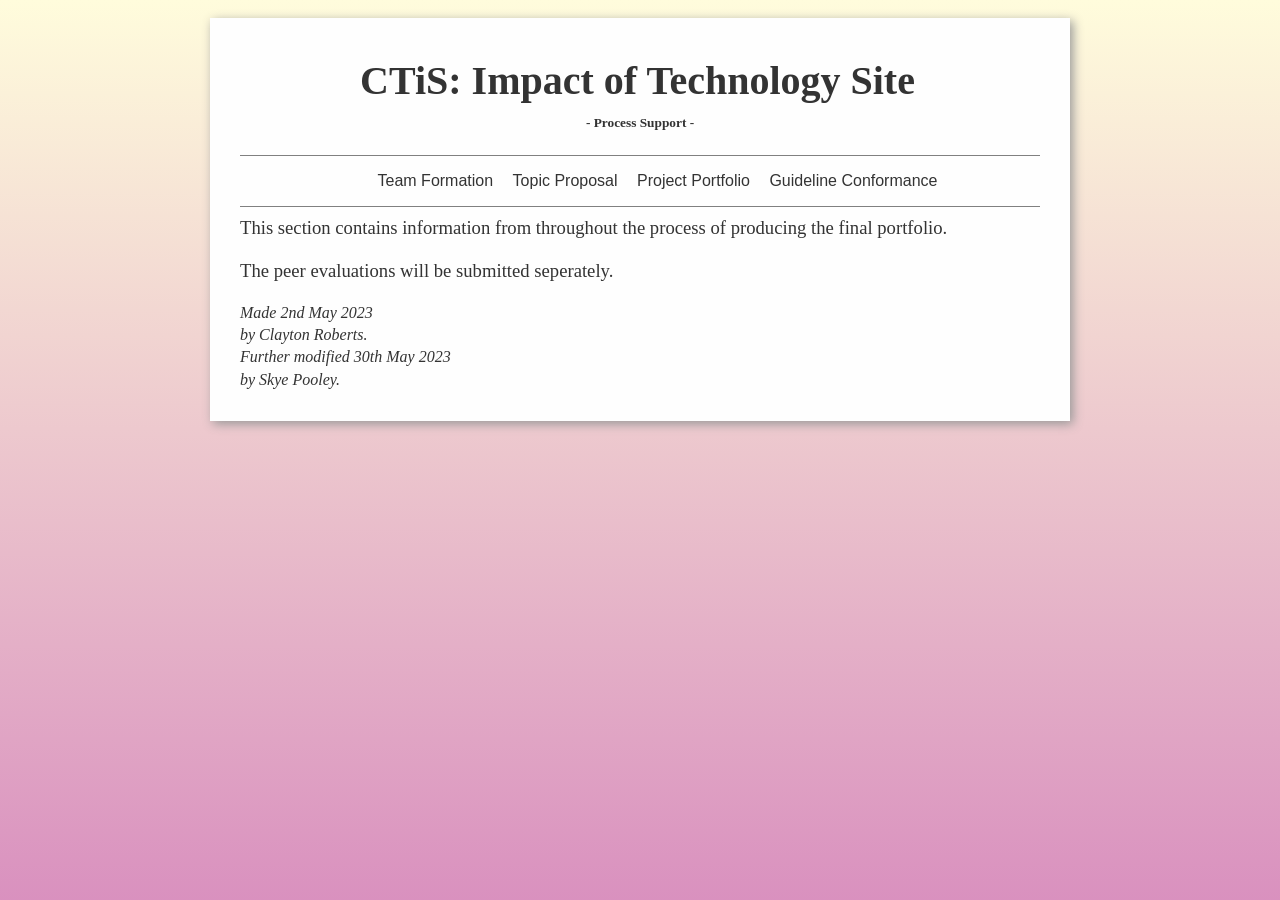
<file: misc/process.html>
<!DOCTYPE html PUBLIC "-//W3C//DTD HTML 4.01//EN">
<html>
<head>
    <title>process support</title>
    <link rel="stylesheet" href="../styles/mystyles.css">
</head>

<body>

    <div class="main">

        <article>

            <h1><a class="menu" href="../index.html">CTiS: Impact of Technology Site</a></h1>
            <h5>- Process Support -</h5>

            <hr>
            <!-- Navbar -->
            <div class="main">
                <ul class="menu">
                    <li class="horizontal"><a class="menu" href="team-formation.html">Team Formation</a>
                    <li class="horizontal"><a class="menu" href="proposal.html">Topic Proposal</a>
                    <li class="horizontal"><a class="menu" href="portfolio.html">Project Portfolio</a>
                    <li class="horizontal"><a class="menu" href="guidelines.html">Guideline Conformance</a>
                </ul>
            </div>

            <hr>

            <!-- Main content -->

            <p>This section contains information from throughout the process of producing the final portfolio.</p>
            <p>The peer evaluations will be submitted seperately.</p>

            <!-- Sign and date the page, it's only polite! -->

            <address>
                Made 2nd May 2023<br>
                by Clayton Roberts.<br>
                Further modified 30th May 2023<br>
                by Skye Pooley.
            </address>
        </article>
    </div>
</body>
</html>
</file>
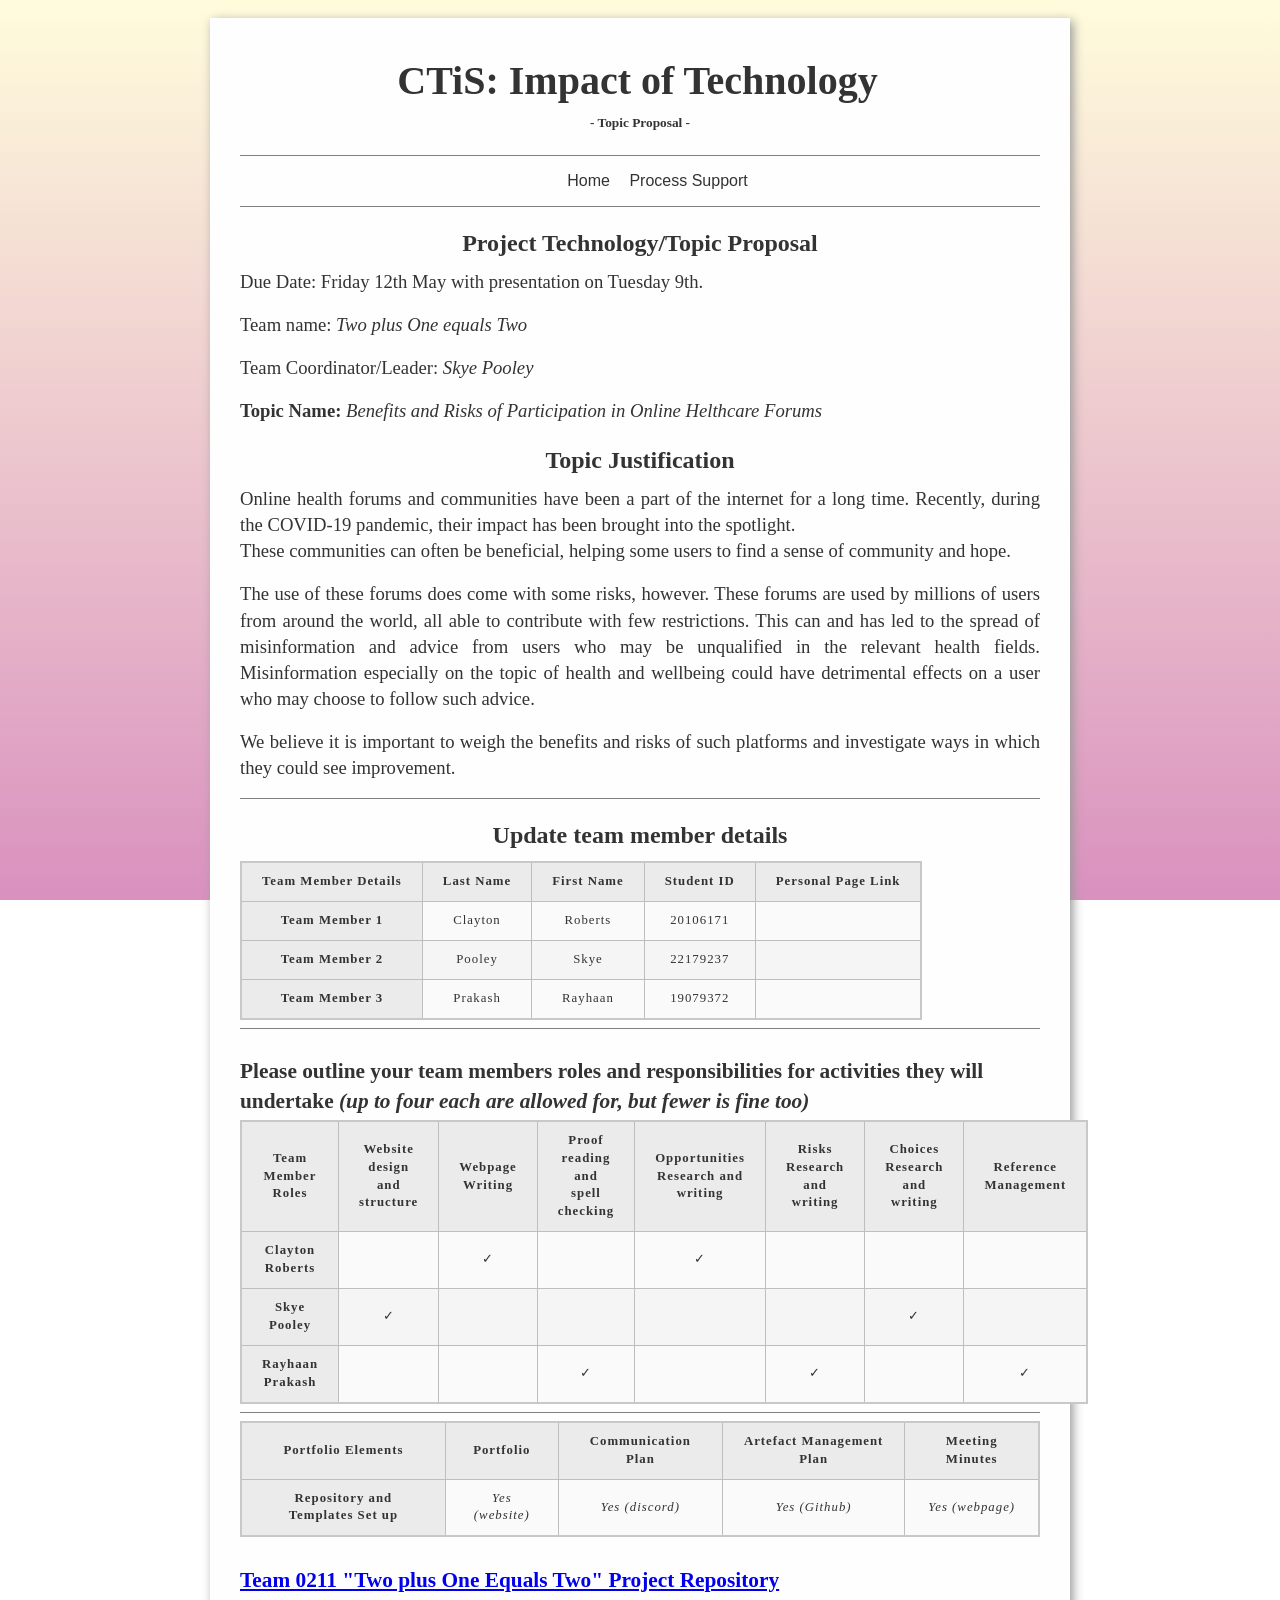
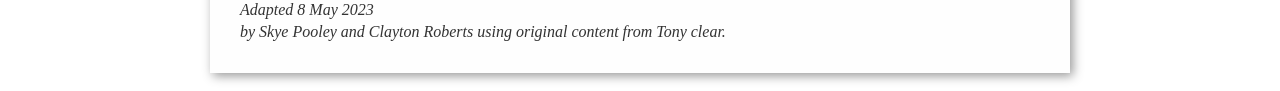
<file: misc/proposal.html>
<!DOCTYPE html PUBLIC "-//W3C//DTD HTML 4.01//EN">
<html>
<head>
  <title>Topic Proposal</title>
  	<link rel="stylesheet" href="../styles/mystyles.css">
  </head>


  <body>

    <div class="main">

        <article>

            <h1><a class="menu" href="../index.html">CTiS: Impact of Technology</a></h1>
            <h5>- Topic Proposal -</h5>

            <hr>
            <!-- Navbar -->
            <div class="main">
                <ul class="menu">
                    <li class="horizontal"><a class="menu" href="../index.html">Home</a>
                    <li class="horizontal"><a class="menu" href="process.html">Process Support</a>
                </ul>
            </div>

            <hr>

            <!-- Main content -->
			<h3>Project Technology/Topic Proposal</h3>

			<p>Due Date:  Friday 12th May with presentation on Tuesday 9th.</p>
			<p>Team name: <em>Two plus One equals Two</em></p>


			<p>Team Coordinator/Leader: <em>Skye Pooley</em></p>

			<!-- Topic name -->

			<p><b>Topic Name: </b><em>Benefits and Risks of Participation in Online Helthcare Forums</em></p>



			<h3>Topic Justification</h3>

			<p>
				Online health forums and communities have been a part of the internet for a long time. Recently, during the COVID-19 pandemic, their impact has been brought into the spotlight. <br>
				These communities can often be beneficial, helping some users to find a sense of community and hope. 
			</p>
			<p>
				The use of these forums does come with some risks, however. These forums are used by millions of users from around the world, all able to contribute with few restrictions. 
				This can and has led to the spread of misinformation and advice from users who may be unqualified in the relevant health fields. 
				Misinformation especially on the topic of health and wellbeing could have detrimental effects on a user who may choose to follow such advice.
			</p>
			<p>
				We believe it is important to weigh the benefits and risks of such platforms and investigate ways in which they could see improvement.
			</p>

			<hr>

			<h3>Update team member details</h3>

			<table>
				<tr>
					<th>Team Member Details</th>
					<th scope="col" class="last name">Last Name</th>
					<th scope="col" class="first name">First Name</th>
					<th scope="col" class="id">Student ID</th>
					<th scope="col" class="repo">Personal Page Link</th>
				</tr>

				<tr>
					<th scope="row">Team Member 1</th>
					<td>Clayton</td>
					<td>Roberts</td>
					<td>20106171</td>
					<td></td>
				</tr>

				<tr>
					<th scope="row">Team Member 2</th>
					<td>Pooley</td>
					<td>Skye</td>
					<td>22179237</td>
					<td></td>
				</tr>

				<tr>
					<th scope="row">Team Member 3</th>
					<td>Prakash</td>
					<td>Rayhaan</td>
					<td>19079372</td>
					<td></td>
				</tr>
			</table>

			<hr>

			<h4>Please outline your team members roles and responsibilities for activities they will undertake <em>(up to four each are allowed for, but fewer is fine too)</em></h4>


			<table>
				<tr>
					<th>Team Member Roles</th>
					<th scope="col" class="role1">Website design and structure</th> 
					<th scope="col" class="role2">Webpage Writing</th> 
					<th scope="col" class="role3">Proof reading and spell checking</th> 
					<th scope="col" class="role4">Opportunities Research and writing</th> 
					<th scope="col">Risks Research and writing</th>
					<th scope="col">Choices Research and writing</th> 
					<th scope="col">Reference Management</th> 
				</tr>
				<tr>
					<th scope="row">Clayton Roberts</th>
					<td></td>
					<td>✓</td>
					<td></td>
					<td>✓</td>
					<td></td>
					<td></td>
					<td></td>
				</tr>
				<tr>
					<th scope="row">Skye Pooley</th>
					<td>✓</td>
					<td></td>
					<td></td>
					<td></td>
					<td></td>
					<td>✓</td>
					<td></td>
				</tr>
				<tr>
					<th scope="row">Rayhaan Prakash</th>
					<td></td>
					<td></td>
					<td>✓</td>
					<td></td>
					<td>✓</td>
					<td></td>
					<td>✓</td>
				</tr>			
			</table>

			<hr> 

			<table>
				<tr>
					<th>Portfolio Elements</th>
					<th scope="col" class="topic">Portfolio</th>
					<th scope="col"class="comms">Communication Plan</th>
					<th scope="col"class="comms">Artefact Management Plan</th>
					<th scope="col" class="topic">Meeting Minutes</th>
				</tr>
				<tr>
					<th scope="row">Repository and Templates Set up</th>
					<td> <em>Yes (website)</em></td>
					<td> <em>Yes (discord)</em></td>
					<td> <em>Yes (Github)</em></td>	
					<td> <em>Yes (webpage)</em></td>		
				</tr>			
			</table>

			<h4><a href="https://github.com/SkyePooley/COMP501_0211.github.io">Team 0211 "Two plus One Equals Two" Project Repository</a></h4>

			<!-- Sign and date the page, it's only polite! -->
			<address>Adapted 8 May 2023<br>
			by Skye Pooley and Clayton Roberts using original content from Tony clear.</address>

		</article>
	</div>
			

</body>
</html>
</file>
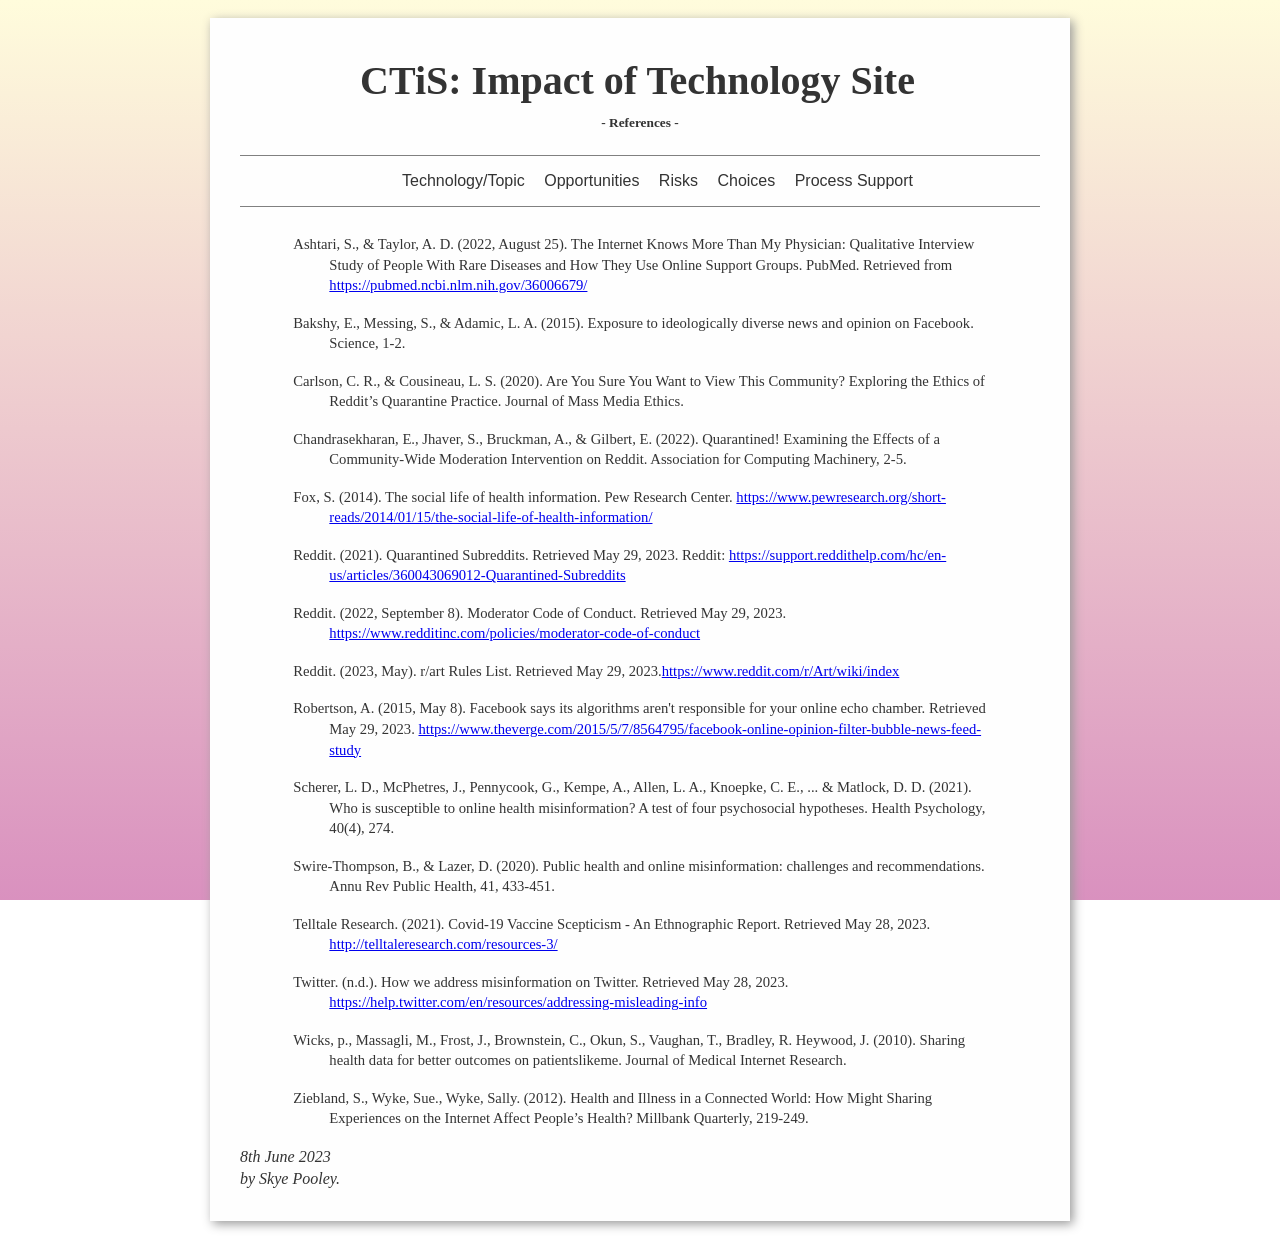
<file: misc/references.html>
<!DOCTYPE html PUBLIC "-//W3C//DTD HTML 4.01//EN">
<html>
<head>
  <title>References</title>
  	<link rel="stylesheet" href="../styles/mystyles.css">
  </head>

<body>

	<div class="main">
		<article>

		<h1><a class="menu" href="../index.html">CTiS: Impact of Technology Site</a></h1>
		<h5>- References -</h5>
	
		<hr>
		<!-- Navbar -->
		<div class="main">
      <ul class="menu">
        <li class="horizontal"><a class="menu" href="topic.html">Technology/Topic</a>
        <li class="horizontal"><a class="menu" href="opportunities.html">Opportunities</a>
        <li class="horizontal"><a class="menu" href="risks.html">Risks</a>
        <li class="horizontal"><a class="menu" href="choices.html">Choices</a>
        <li class="horizontal"><a class="menu" href="process.html">Process Support</a>
      </ul>
		</div>
		<hr>

		<!-- Main content -->

    <!-- References list. 
      Ensure all references are in alphabetical order by last name of the first author 
      Use APA styling, microsoft work can do this automatically.
    -->
    <div class="reference">

      <p class="reference">
        Ashtari, S., & Taylor, A. D. (2022, August 25). The Internet Knows More Than My Physician: Qualitative Interview Study of People With Rare Diseases and How They Use Online Support Groups. PubMed. Retrieved from <a href="https://pubmed.ncbi.nlm.nih.gov/36006679/">https://pubmed.ncbi.nlm.nih.gov/36006679/</a>
      </p>
      <p class="reference">
        Bakshy, E., Messing, S., & Adamic, L. A. (2015). Exposure to ideologically diverse news and opinion on Facebook. Science, 1-2.
      </p>
      <p class="reference">
        Carlson, C. R., & Cousineau, L. S. (2020). Are You Sure You Want to View This Community? Exploring the Ethics of Reddit’s Quarantine Practice. Journal of Mass Media Ethics.
      </p>
      <p class="reference">
        Chandrasekharan, E., Jhaver, S., Bruckman, A., & Gilbert, E. (2022). Quarantined! Examining the Effects of a Community-Wide Moderation Intervention on Reddit. Association for Computing Machinery, 2-5.
      </p>
      <p class="reference">
        Fox, S. (2014). The social life of health information. Pew Research Center. <a href="https://www.pewresearch.org/short-reads/2014/01/15/the-social-life-of-health-information/">https://www.pewresearch.org/short-reads/2014/01/15/the-social-life-of-health-information/</a>
      </p>
      <p class="reference">
        Reddit. (2021). Quarantined Subreddits. Retrieved May 29, 2023. Reddit: <a href="https://support.reddithelp.com/hc/en-us/articles/360043069012-Quarantined-Subreddits">https://support.reddithelp.com/hc/en-us/articles/360043069012-Quarantined-Subreddits</a>
      </p>
      <p class="reference">
        Reddit. (2022, September 8). Moderator Code of Conduct. Retrieved May 29, 2023. <a href="https://www.redditinc.com/policies/moderator-code-of-conduct">https://www.redditinc.com/policies/moderator-code-of-conduct</a>
      </p>
      <p class="reference">
        Reddit. (2023, May). r/art Rules List. Retrieved May 29, 2023.<a href="https://www.reddit.com/r/Art/wiki/index">https://www.reddit.com/r/Art/wiki/index</a>
      </p>
      <p class="reference">
        Robertson, A. (2015, May 8). Facebook says its algorithms aren't responsible for your online echo chamber. Retrieved May 29, 2023. <a href="https://www.theverge.com/2015/5/7/8564795/facebook-online-opinion-filter-bubble-news-feed-study">https://www.theverge.com/2015/5/7/8564795/facebook-online-opinion-filter-bubble-news-feed-study</a>
      </p>
      <p class="reference">
        Scherer, L. D., McPhetres, J., Pennycook, G., Kempe, A., Allen, L. A., Knoepke, C. E., ... & Matlock, D. D. (2021). Who is susceptible to online health misinformation? A test of four psychosocial hypotheses. Health Psychology, 40(4), 274.
      </p>
      <p class="reference">
        Swire-Thompson, B., & Lazer, D. (2020). Public health and online misinformation: challenges and recommendations. Annu Rev Public Health, 41, 433-451.
      </p>
      <p class="reference">
        Telltale Research. (2021). Covid-19 Vaccine Scepticism - An Ethnographic Report. Retrieved May 28, 2023. <a href="http://telltaleresearch.com/resources-3/">http://telltaleresearch.com/resources-3/</a>
      </p>
      <p class="reference">
        Twitter. (n.d.). How we address misinformation on Twitter. Retrieved May 28, 2023. <a href="https://help.twitter.com/en/resources/addressing-misleading-info">https://help.twitter.com/en/resources/addressing-misleading-info</a>
      </p>
      <p class="reference">
        Wicks, p., Massagli, M., Frost, J., Brownstein, C., Okun, S., Vaughan, T., Bradley, R. Heywood, J. (2010). Sharing health data for better outcomes on patientslikeme. Journal of Medical Internet Research.
      </p>
      <p class="reference">
        Ziebland, S., Wyke, Sue., Wyke, Sally. (2012). Health and Illness in a Connected World: How Might Sharing Experiences on the Internet Affect People’s Health? Millbank Quarterly, 219-249.
      </p>
    </div>
    
    <!-- Sign and date the page, it's only polite! -->
    <address>8th June 2023<br>
      by Skye Pooley.</address>
  
  </article>
</div>


 </html>
</file>
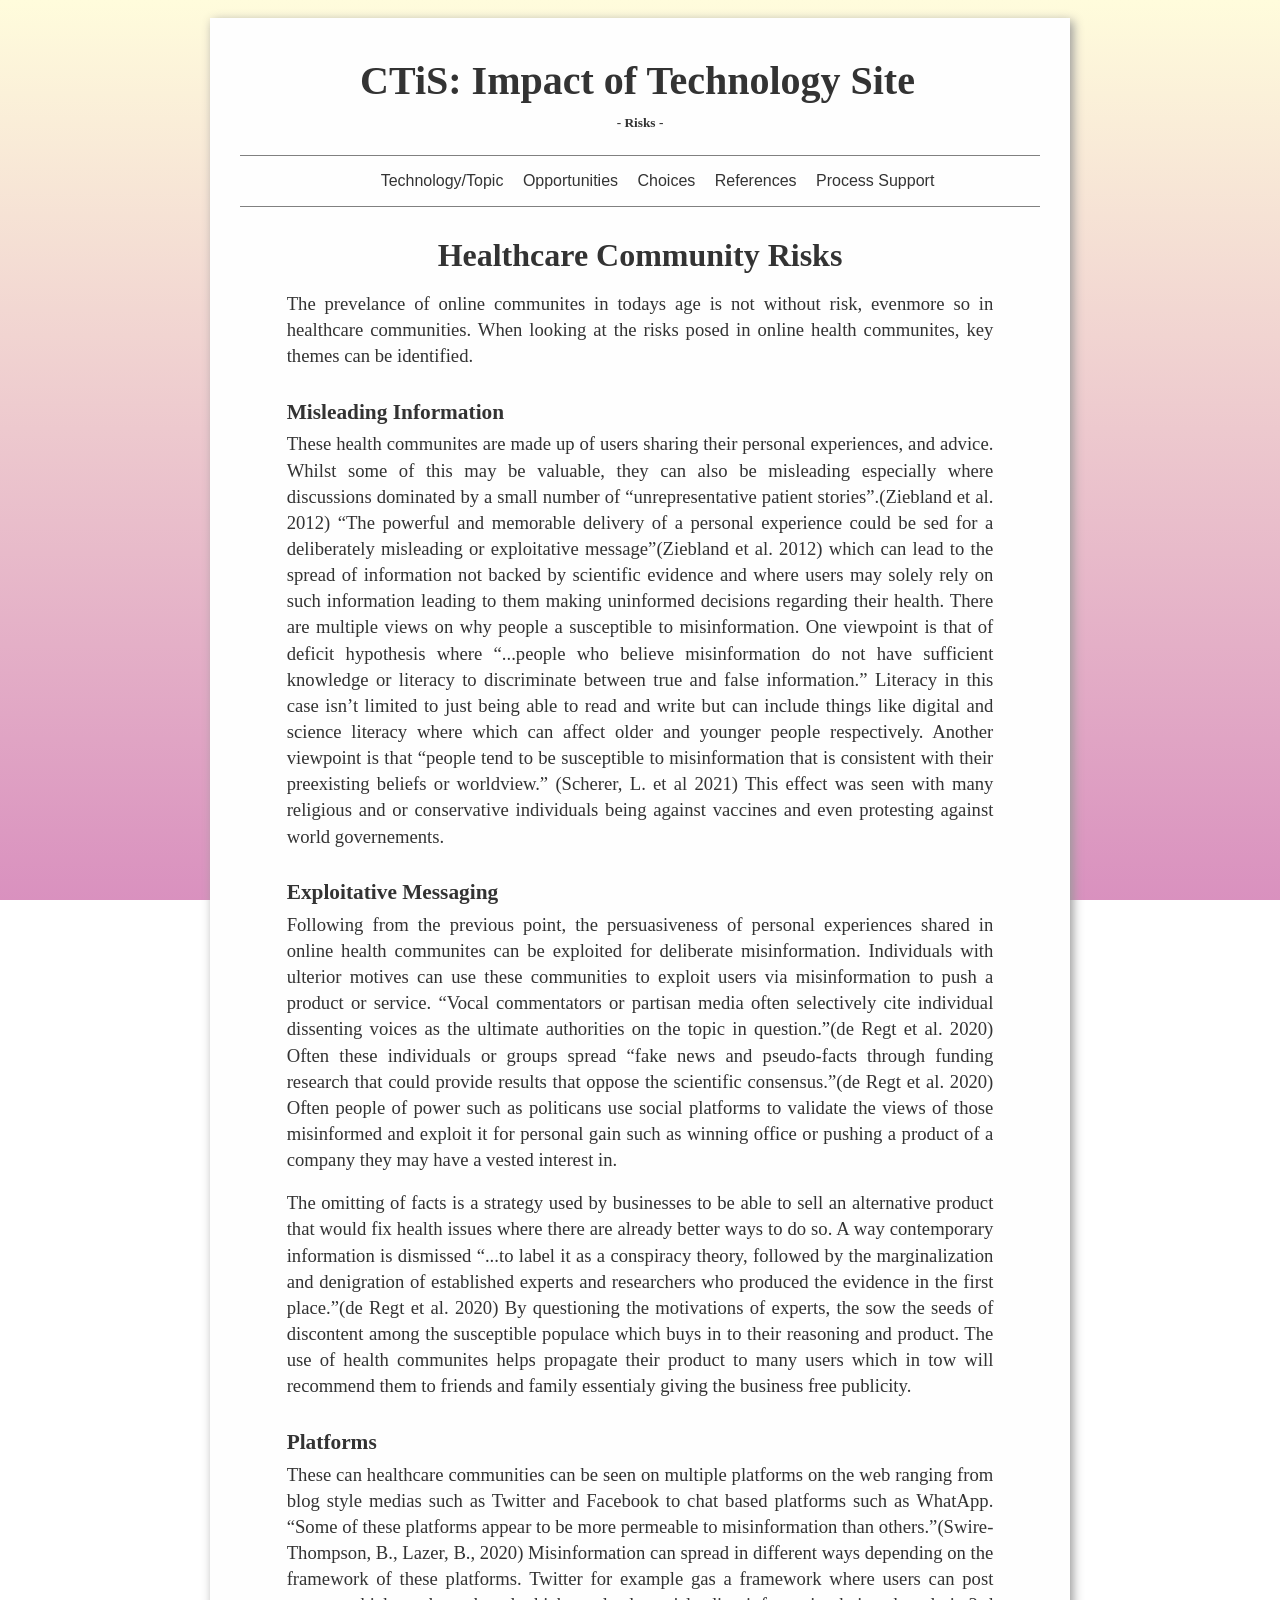
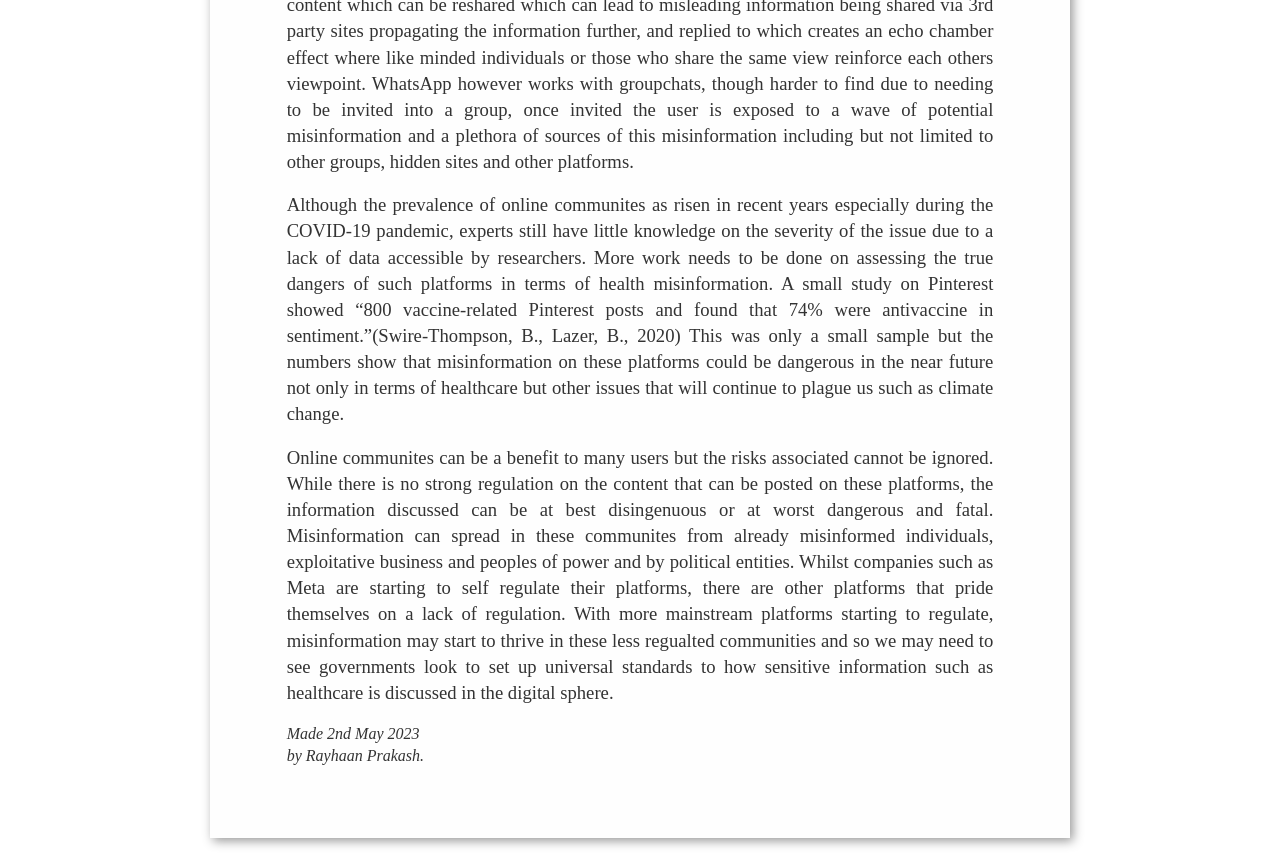
<file: misc/risks.html>
<!DOCTYPE html PUBLIC "-//W3C//DTD HTML 4.01//EN">
<html>
<head>
  <title>risks</title>
  	<link rel="stylesheet" href="../styles/mystyles.css">
  </head>

<body>

  <div class="main">

    <article>
      <h1><a class="menu" href="../index.html">CTiS: Impact of Technology Site</a></h1>
      <h5>- Risks -</h5>
  
      <hr>
      <!-- Navbar -->
      <div class="main">
        <ul class="menu">
          <li class="horizontal"><a class="menu" href="topic.html">Technology/Topic</a>
          <li class="horizontal"><a class="menu" href="opportunities.html">Opportunities</a>
          <li class="horizontal"><a class="menu" href="choices.html">Choices</a>
          <li class="horizontal"><a class="menu" href="references.html">References</a>
          <li class="horizontal"><a class="menu" href="process.html">Process Support</a>
        </ul>
      </div>
  
      <hr>
      
      <div class="content">
        <!-- Main content -->
        <h2>Healthcare Community Risks</h2>

        <p>
          The prevelance of online communites in todays age is not without risk, evenmore so in healthcare communities. When looking at the risks posed in online health communites, key themes can be identified. 
        </p>

        <h4>Misleading Information</h4>

        <p>
          These health communites are made up of users sharing their personal experiences, and advice. Whilst some of this may be valuable, they can also be misleading especially where discussions dominated by a small number of “unrepresentative patient stories”.(Ziebland et al. 2012) “The powerful and memorable delivery of a personal experience could be sed for a deliberately misleading or exploitative message”(Ziebland et al. 2012) which can lead to the spread of information not backed by scientific evidence and where users may solely rely on such information leading to them making uninformed decisions regarding their health. There are multiple views on why people a susceptible to misinformation. One viewpoint is that of deficit hypothesis where “...people who believe misinformation do not have sufficient knowledge or literacy to discriminate between true and false information.” Literacy in this case isn’t limited to just being able to read and write but can include things like digital and science literacy where which can affect older and younger people respectively. Another viewpoint is that “people tend to be susceptible to misinformation that is consistent with their preexisting beliefs or worldview.” (Scherer, L. et al 2021) This effect was seen with many religious and or conservative individuals being against vaccines and even protesting against world governements.
        </p>

        <h4>Exploitative Messaging</h4>

        <p>
          Following from the previous point, the persuasiveness of personal experiences shared in online health communites can be exploited for deliberate misinformation. Individuals with ulterior motives can use these communities to exploit users via misinformation to push a product or service. “Vocal commentators or partisan media often selectively cite individual dissenting voices as the ultimate authorities on the topic in question.”(de Regt et al. 2020) Often these individuals or groups spread “fake news and pseudo-facts through funding research that could provide results that oppose the scientific consensus.”(de Regt et al. 2020) Often people of power such as politicans use social platforms to validate the views of those misinformed and exploit it for personal gain such as winning office or pushing a product of a company they may have a vested interest in. 
        </p>

        <p>
          The omitting of facts is a strategy used by businesses to be able to sell an alternative product that would fix health issues where there are already better ways to do so. A way contemporary information is dismissed “...to label it as a conspiracy theory, followed by the marginalization and denigration of established experts and researchers who produced the evidence in the first place.”(de Regt et al. 2020) By questioning the motivations of experts, the sow the seeds of discontent among the susceptible populace which buys in to their reasoning and product. The use of health communites helps propagate their product to many users which in tow will recommend them to friends and family essentialy giving the business free publicity.
        </p>

        <h4>Platforms</h4>

        <p>
          These can healthcare communities can be seen on multiple platforms on the web ranging from blog style medias such as Twitter and Facebook to chat based platforms such as WhatApp. “Some of these platforms appear to be more permeable to misinformation than others.”(Swire-Thompson, B., Lazer, B., 2020) Misinformation can spread in different ways depending on the framework of these platforms. Twitter for example gas a framework where users can post content which can be reshared which can lead to misleading information being shared via 3rd party sites propagating the information further, and replied to which creates an echo chamber effect where like minded individuals or those who share the same view reinforce each others viewpoint. WhatsApp however works with groupchats, though harder to find due to needing to be invited into a group, once invited the user is exposed to a wave of potential misinformation and a plethora of sources of this misinformation including but not limited to other groups, hidden sites and other platforms.
        </p>

        <p>
          Although the prevalence of online communites as risen in recent years especially during the COVID-19 pandemic, experts still have little knowledge on the severity of the issue due to a lack of data accessible by researchers. More work needs to be done on assessing the true dangers of such platforms in terms of health misinformation. A small study on Pinterest showed “800 vaccine-related Pinterest posts and found that 74% were antivaccine in sentiment.”(Swire-Thompson, B., Lazer, B., 2020) This was only a small sample but the numbers show that misinformation on these platforms could be dangerous in the near future not only in terms of healthcare but other issues that will continue to plague us such as climate change.
        </p>

        <p>
          Online communites can be a benefit to many users but the risks associated cannot be ignored. While there is no strong regulation on the content that can be posted on these platforms, the information discussed can be at best disingenuous or at worst dangerous and fatal. Misinformation can spread in these communites from already misinformed individuals, exploitative business and peoples of power and by political entities. Whilst companies such as Meta are starting to self regulate their platforms, there are other platforms that pride themselves on a lack of regulation. With more mainstream platforms starting to regulate, misinformation may start to thrive in these less regualted communities and so we may need to see governments look to set up universal standards to how sensitive information such as healthcare is discussed in the digital sphere.
        </p>

        <!-- Sign and date the page, it's only polite! -->
        <address>Made 2nd May 2023<br>
          by Rayhaan Prakash.</address>
      </div>

  </article>
</div>

 </html>
</file>
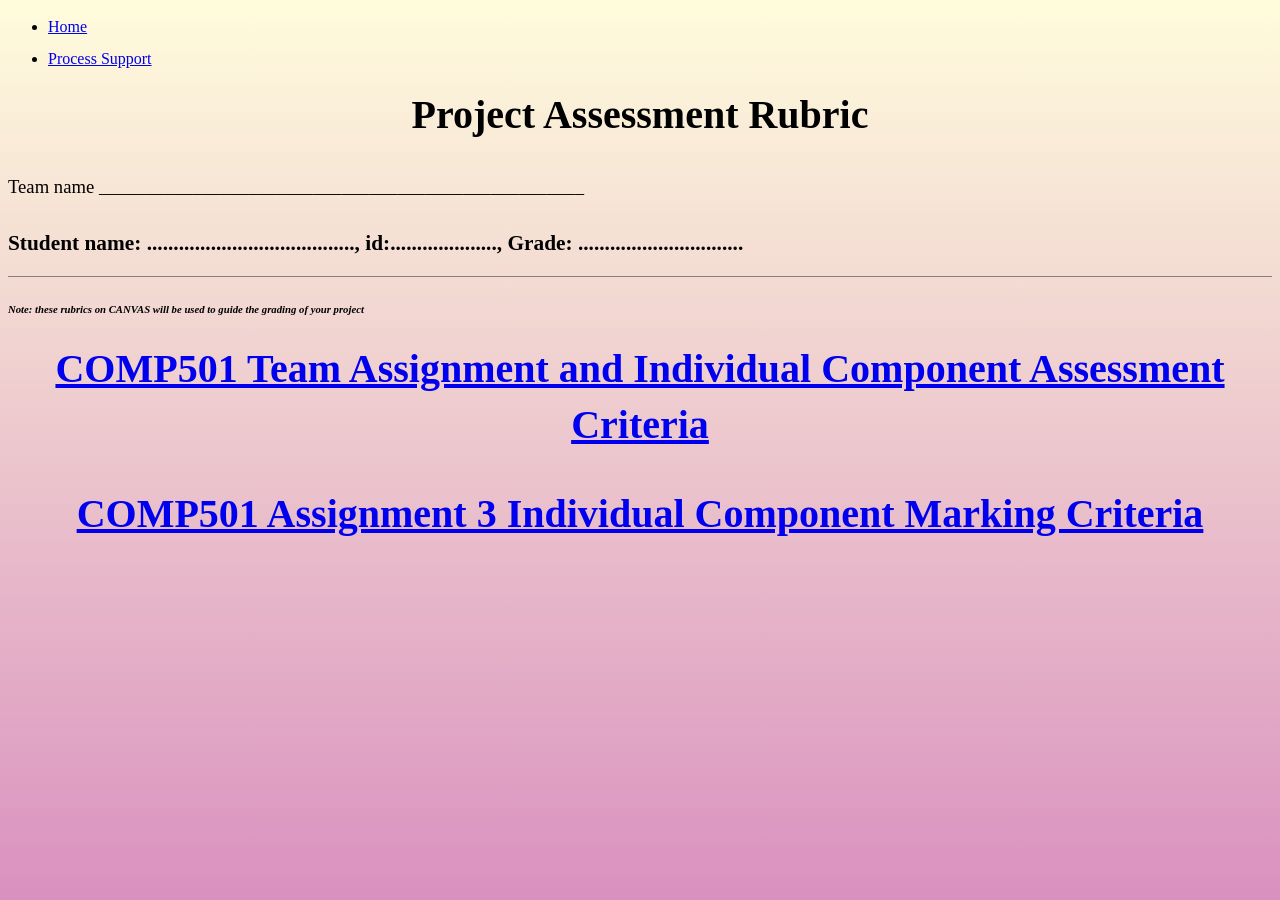
<file: misc/rubric.html>
<!DOCTYPE html PUBLIC "-//W3C//DTD HTML 4.01//EN">
<html>
<head>
  <title>Rubric</title>
   	<link rel="stylesheet" href="../styles/mystyles.css" type="text/css">
</head>

<body>
<!-- Site navigation menu -->
<ul class="navbar">
  <li><a href="../index.html">Home</a>
  <li><a href="process.html">Process Support</a>
</ul>

<h1>Project Assessment Rubric</h1><br>
<p>Team name ____________________________________________________</p>

<p><h4>Student name: ......................................., id:...................., Grade: ...............................</p></h4>
<hr/>


<p><h6><em>Note: these rubrics on CANVAS will be used to guide the grading of your project</p></h6></em> 

<h1><a href="https://canvas.aut.ac.nz/courses/14937/rubrics/16328">COMP501 Team Assignment and Individual Component Assessment Criteria</a></h1><br>
 
 
<h1><a href="https://canvas.aut.ac.nz/courses/14937/rubrics/16327">COMP501 Assignment 3 Individual Component Marking Criteria</a><h1><br>
 
 
 
<p>
 

</p>
</body>
</html>
</file>
<file: styles/mystyles.css>
body {
  font-family: Palatino;
  /*background-color: #f4f5f7;*/
  background-image: linear-gradient(#fffcdc, hsl(322, 49%, 71%));
  height: 100%;
  line-height: 1.4;
  background-repeat: no-repeat;
  background-attachment: fixed;
  background-size: cover;
}

nav {
  float: left;
  width: 17%;
  background: #f4f5f7;
  padding: 30px;
  margin: 10px;
  height: 100%;
}

article {
  float:left;
  padding: 30px;
  margin: 10px;
  width: 56%;
  min-width: 800px;
  background-color: #fefefe;
  color: #333;
  box-shadow: 3px 3px 10px rgb(152, 152, 152);
}

div.main {
  display: flex; 
  justify-content: center; 
  margin: 0px;
}

div.content {
  padding: 35pt;
  padding-top: 5pt;
  padding-bottom: 30pt;
}

div.reference {
  font-size: 11pt;
  padding-left: 36px;
  text-indent: -36px;
  margin-left: 40pt;
  margin-right: 40pt;
  margin-top: 20pt;
}

/* Item styles */

h1 {
  font-size: 30pt;
  text-align: center;
  font-family: Georgia, 'Times New Roman', Times, serif;
  margin: 5px;

}

h2 {
  font-size: 24pt;
  margin-top: 8pt;
  margin-bottom: 10pt;
  text-align: center;
}

h3 {
  margin-top: 15pt;
  margin-bottom: 6pt;
  font-size: 18pt;
  text-align: center;
}

h4 {
  font-size: 16pt;
  margin-bottom: 3px;
}

h5 {
  text-align: center;
  font-family: Georgia, 'Times New Roman', Times, serif;
  font-size: 10pt;
  margin-top: 0px;
}

p {
  font-size: 14pt;
  text-align:justify;
  margin-top: 4px;
  margin-bottom: 17px;
}

p.center {
   text-align: center;
}

p.image_subtitle {
  font-weight: bold;
  font-size: 11pt;
}

p.extra_small {
    font-size: 11pt;
    text-align: left;
}

p.reference {
  font-size: 11pt;
  text-align: left;
}

hr {
  height: 1px;
  border-width: 0;
  color: grey;
  background-color: grey;
}

ul.menu {
  margin: 6px;
}

li {
  margin-bottom: 10px;
}

li.horizontal{
  display: inline;
  margin: 5px;
  font-family: Helvetica;
}

a.menu {
  color:inherit;
  text-decoration: none;
  margin-right: 5px;
}

a.menu:hover {
  text-shadow:0px 0px 1px black;
}

/* table styles */

table {
  border-collapse: collapse;
  border: 2px solid rgb(200,200,200);
  letter-spacing: 1px;
  font-size: 0.8rem;
}

td, th {
  border: 1px solid rgb(190,190,190);
  padding: 10px 20px;
}

th {
  background-color: rgb(235,235,235);
}

td {
  text-align: center;
}

tr:nth-child(even) td {
  background-color: rgb(250,250,250);
}

tr:nth-child(odd) td {
  background-color: rgb(245,245,245);
}

caption {
  padding: 10px;
}

img.figure {
  display: block;
  margin-left: auto;
  margin-right: auto;
  width: 55%;
}
</file>
